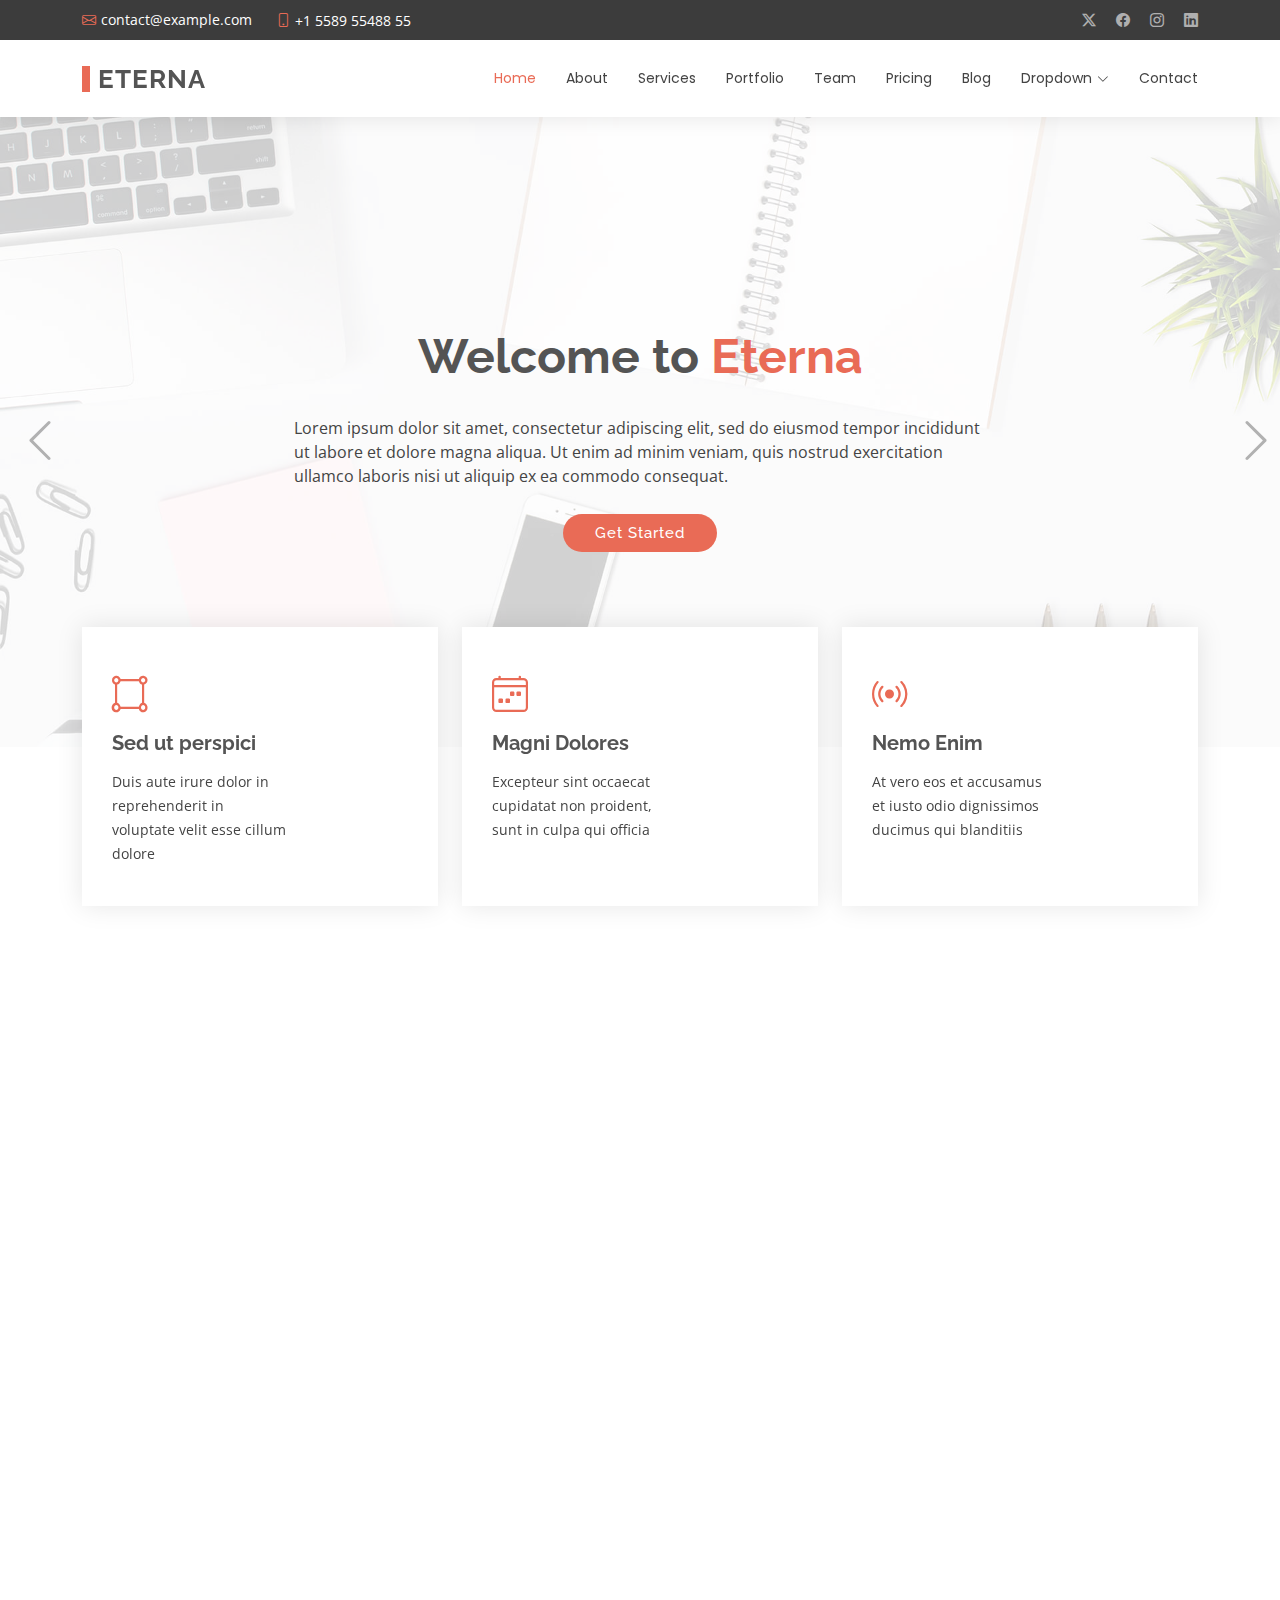
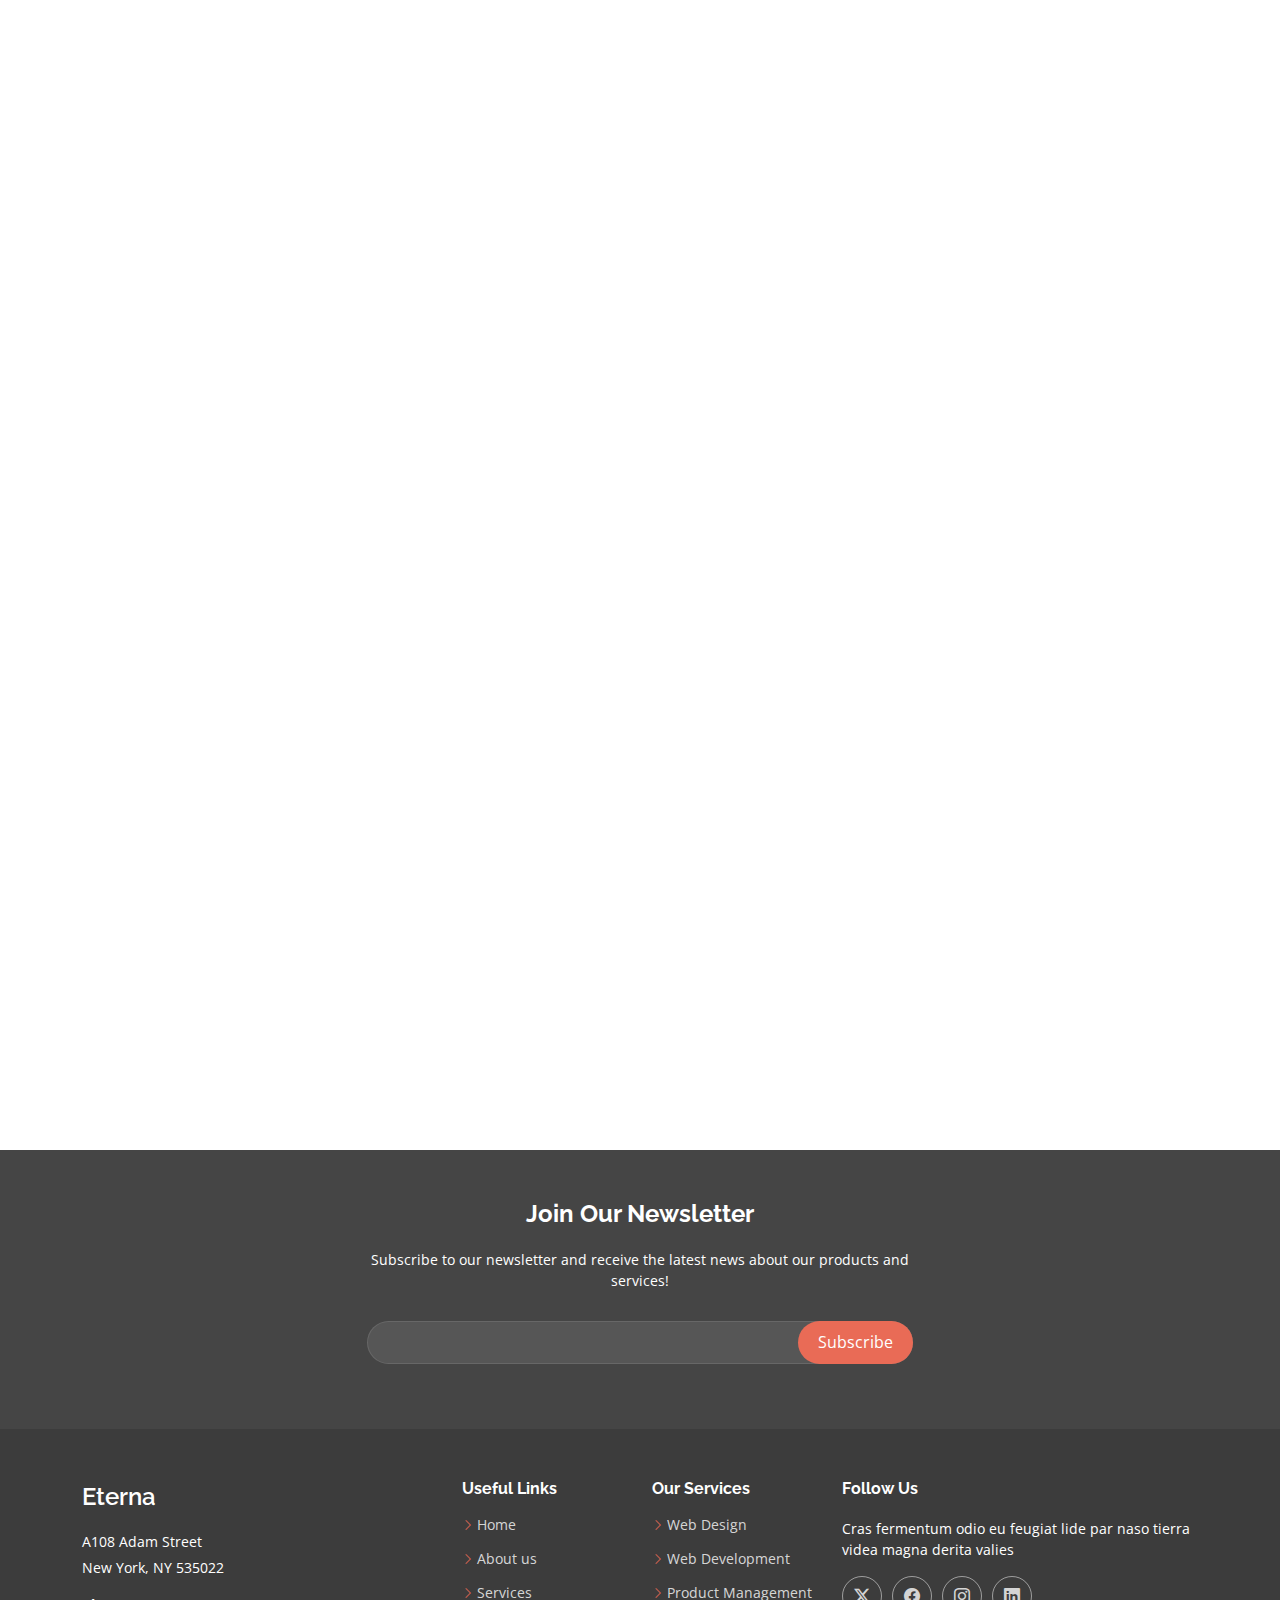
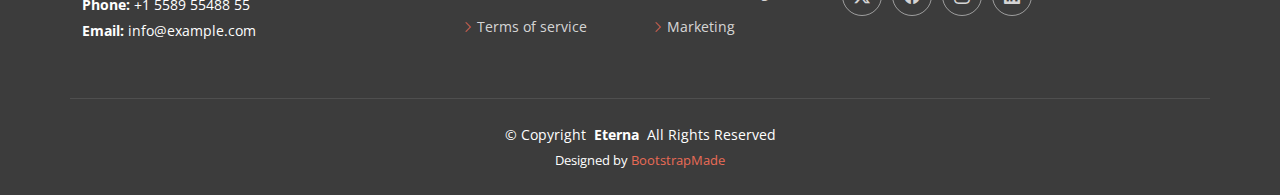
<file: index.html>
<!DOCTYPE html>
<html lang="en">

<head>
  <meta charset="utf-8">
  <meta content="width=device-width, initial-scale=1.0" name="viewport">
  <title>Index - Eterna Bootstrap Template</title>
  <meta name="description" content="">
  <meta name="keywords" content="">

  <!-- Favicons -->
  <link href="assets/img/favicon.png" rel="icon">
  <link href="assets/img/apple-touch-icon.png" rel="apple-touch-icon">

  <!-- Fonts -->
  <link href="https://fonts.googleapis.com" rel="preconnect">
  <link href="https://fonts.gstatic.com" rel="preconnect" crossorigin>
  <link href="https://fonts.googleapis.com/css2?family=Open+Sans:ital,wght@0,300;0,400;0,500;0,600;0,700;0,800;1,300;1,400;1,500;1,600;1,700;1,800&family=Poppins:ital,wght@0,100;0,200;0,300;0,400;0,500;0,600;0,700;0,800;0,900;1,100;1,200;1,300;1,400;1,500;1,600;1,700;1,800;1,900&family=Raleway:ital,wght@0,100;0,200;0,300;0,400;0,500;0,600;0,700;0,800;0,900;1,100;1,200;1,300;1,400;1,500;1,600;1,700;1,800;1,900&display=swap" rel="stylesheet">

  <!-- Vendor CSS Files -->
  <link href="assets/vendor/bootstrap/css/bootstrap.min.css" rel="stylesheet">
  <link href="assets/vendor/bootstrap-icons/bootstrap-icons.css" rel="stylesheet">
  <link href="assets/vendor/aos/aos.css" rel="stylesheet">
  <link href="assets/vendor/swiper/swiper-bundle.min.css" rel="stylesheet">
  <link href="assets/vendor/glightbox/css/glightbox.min.css" rel="stylesheet">

  <!-- Main CSS File -->
  <link href="assets/css/main.css" rel="stylesheet">

  <!-- =======================================================
  * Template Name: Eterna
  * Template URL: https://bootstrapmade.com/eterna-free-multipurpose-bootstrap-template/
  * Updated: Aug 07 2024 with Bootstrap v5.3.3
  * Author: BootstrapMade.com
  * License: https://bootstrapmade.com/license/
  ======================================================== -->
</head>

<body class="index-page">

  <header id="header" class="header sticky-top">

    <div class="topbar d-flex align-items-center dark-background">
      <div class="container d-flex justify-content-center justify-content-md-between">
        <div class="contact-info d-flex align-items-center">
          <i class="bi bi-envelope d-flex align-items-center"><a href="mailto:contact@example.com">contact@example.com</a></i>
          <i class="bi bi-phone d-flex align-items-center ms-4"><span>+1 5589 55488 55</span></i>
        </div>
        <div class="social-links d-none d-md-flex align-items-center">
          <a href="#" class="twitter"><i class="bi bi-twitter-x"></i></a>
          <a href="#" class="facebook"><i class="bi bi-facebook"></i></a>
          <a href="#" class="instagram"><i class="bi bi-instagram"></i></a>
          <a href="#" class="linkedin"><i class="bi bi-linkedin"></i></a>
        </div>
      </div>
    </div><!-- End Top Bar -->

    <div class="branding">

      <div class="container position-relative d-flex align-items-center justify-content-between">
        <a href="index.html" class="logo d-flex align-items-center">
          <!-- Uncomment the line below if you also wish to use an image logo -->
          <!-- <img src="assets/img/logo.png" alt=""> -->
          <h1 class="sitename">Eterna<br></h1>
        </a>

        <nav id="navmenu" class="navmenu">
          <ul>
            <li><a href="index.html" class="active">Home</a></li>
            <li><a href="about.html">About</a></li>
            <li><a href="services.html">Services</a></li>
            <li><a href="portfolio.html">Portfolio</a></li>
            <li><a href="team.html">Team</a></li>
            <li><a href="pricing.html">Pricing</a></li>
            <li><a href="blog.html">Blog</a></li>
            <li class="dropdown"><a href="#"><span>Dropdown</span> <i class="bi bi-chevron-down toggle-dropdown"></i></a>
              <ul>
                <li><a href="#">Dropdown 1</a></li>
                <li class="dropdown"><a href="#"><span>Deep Dropdown</span> <i class="bi bi-chevron-down toggle-dropdown"></i></a>
                  <ul>
                    <li><a href="#">Deep Dropdown 1</a></li>
                    <li><a href="#">Deep Dropdown 2</a></li>
                    <li><a href="#">Deep Dropdown 3</a></li>
                    <li><a href="#">Deep Dropdown 4</a></li>
                    <li><a href="#">Deep Dropdown 5</a></li>
                  </ul>
                </li>
                <li><a href="#">Dropdown 2</a></li>
                <li><a href="#">Dropdown 3</a></li>
                <li><a href="#">Dropdown 4</a></li>
              </ul>
            </li>
            <li><a href="contact.html">Contact</a></li>
          </ul>
          <i class="mobile-nav-toggle d-xl-none bi bi-list"></i>
        </nav>

      </div>

    </div>

  </header>

  <main class="main">

    <!-- Hero Section -->
    <section id="hero" class="hero section">

      <div id="hero-carousel" class="carousel slide carousel-fade" data-bs-ride="carousel" data-bs-interval="5000">

        <div class="carousel-item active">
          <img src="assets/img/hero-carousel/hero-carousel-1.jpg" alt="">
          <div class="carousel-container">
            <h2>Welcome to <span>Eterna</span></h2>
            <p>Lorem ipsum dolor sit amet, consectetur adipiscing elit, sed do eiusmod tempor incididunt ut labore et dolore magna aliqua. Ut enim ad minim veniam, quis nostrud exercitation ullamco laboris nisi ut aliquip ex ea commodo consequat.</p>
            <a href="about.html" class="btn-get-started">Get Started</a>
          </div>
        </div><!-- End Carousel Item -->

        <div class="carousel-item">
          <img src="assets/img/hero-carousel/hero-carousel-2.jpg" alt="">
          <div class="carousel-container">
            <h2>At vero eos et accusamus</h2>
            <p>Nam libero tempore, cum soluta nobis est eligendi optio cumque nihil impedit quo minus id quod maxime placeat facere possimus, omnis voluptas assumenda est, omnis dolor repellendus. Temporibus autem quibusdam et aut officiis debitis aut.</p>
            <a href="about.html" class="btn-get-started">Get Started</a>
          </div>
        </div><!-- End Carousel Item -->

        <div class="carousel-item">
          <img src="assets/img/hero-carousel/hero-carousel-3.jpg" alt="">
          <div class="carousel-container">
            <h2>Temporibus autem quibusdam</h2>
            <p>Beatae vitae dicta sunt explicabo. Nemo enim ipsam voluptatem quia voluptas sit aspernatur aut odit aut fugit, sed quia consequuntur magni dolores eos qui ratione voluptatem sequi nesciunt omnis iste natus error sit voluptatem accusantium.</p>
            <a href="about.html" class="btn-get-started">Get Started</a>
          </div>
        </div><!-- End Carousel Item -->

        <a class="carousel-control-prev" href="#hero-carousel" role="button" data-bs-slide="prev">
          <span class="carousel-control-prev-icon bi bi-chevron-left" aria-hidden="true"></span>
        </a>

        <a class="carousel-control-next" href="#hero-carousel" role="button" data-bs-slide="next">
          <span class="carousel-control-next-icon bi bi-chevron-right" aria-hidden="true"></span>
        </a>

      </div>

      <div class="featured container">

        <div class="row gy-4">

          <div class="col-lg-4 d-flex" data-aos="fade-up" data-aos-delay="100">
            <div class="featured-item position-relative">
              <div class="icon"><i class="bi bi-bounding-box-circles icon"></i></div>
              <h4><a href="" class="stretched-link">Sed ut perspici</a></h4>
              <p>Duis aute irure dolor in reprehenderit in voluptate velit esse cillum dolore</p>
            </div>
          </div><!-- End Featured Item -->

          <div class="col-lg-4 d-flex" data-aos="fade-up" data-aos-delay="200">
            <div class="featured-item position-relative">
              <div class="icon"><i class="bi bi-calendar4-week icon"></i></div>
              <h4><a href="" class="stretched-link">Magni Dolores</a></h4>
              <p>Excepteur sint occaecat cupidatat non proident, sunt in culpa qui officia</p>
            </div>
          </div><!-- End Featured Item -->

          <div class="col-lg-4 d-flex" data-aos="fade-up" data-aos-delay="300">
            <div class="featured-item position-relative">
              <div class="icon"><i class="bi bi-broadcast icon"></i></div>
              <h4><a href="" class="stretched-link">Nemo Enim</a></h4>
              <p>At vero eos et accusamus et iusto odio dignissimos ducimus qui blanditiis</p>
            </div>
          </div><!-- End Featured Item -->

        </div>

      </div>

    </section><!-- /Hero Section -->

    <!-- About Section -->
    <section id="about" class="section about">

      <div class="container" data-aos="fade-up" data-aos-delay="100">

        <div class="row gy-4">
          <div class="col-lg-6 order-1 order-lg-2">
            <img src="assets/img/about.jpg" class="img-fluid" alt="">
          </div>
          <div class="col-lg-6 order-2 order-lg-1 content">
            <h3>Voluptatem dignissimos provident</h3>
            <p class="fst-italic">
              Lorem ipsum dolor sit amet, consectetur adipiscing elit, sed do eiusmod tempor incididunt ut labore et dolore
              magna aliqua.
            </p>
            <ul>
              <li><i class="bi bi-check2-all"></i> <span>Ullamco laboris nisi ut aliquip ex ea commodo consequat.</span></li>
              <li><i class="bi bi-check2-all"></i> <span>Duis aute irure dolor in reprehenderit in voluptate velit.</span></li>
              <li><i class="bi bi-check2-all"></i> <span>Ullamco laboris nisi ut aliquip ex ea commodo consequat. Duis aute irure dolor in reprehenderit in voluptate trideta storacalaperda mastiro dolore eu fugiat nulla pariatur.</span></li>
            </ul>
            <p>
              Ullamco laboris nisi ut aliquip ex ea commodo consequat. Duis aute irure dolor in reprehenderit in voluptate
              velit esse cillum dolore eu fugiat nulla pariatur. Excepteur sint occaecat cupidatat non proident
            </p>
          </div>
        </div>

      </div>

    </section><!-- /About Section -->

    <!-- Services Section -->
    <section id="services" class="services section">

      <div class="container">

        <div class="row gy-4">

          <div class="col-lg-4 col-md-6" data-aos="fade-up" data-aos-delay="100">
            <div class="service-item  position-relative">
              <div class="icon">
                <i class="bi bi-activity"></i>
              </div>
              <a href="#" class="stretched-link">
                <h3>Nesciunt Mete</h3>
              </a>
              <p>Provident nihil minus qui consequatur non omnis maiores. Eos accusantium minus dolores iure perferendis tempore et consequatur.</p>
            </div>
          </div><!-- End Service Item -->

          <div class="col-lg-4 col-md-6" data-aos="fade-up" data-aos-delay="200">
            <div class="service-item position-relative">
              <div class="icon">
                <i class="bi bi-broadcast"></i>
              </div>
              <a href="#" class="stretched-link">
                <h3>Eosle Commodi</h3>
              </a>
              <p>Ut autem aut autem non a. Sint sint sit facilis nam iusto sint. Libero corrupti neque eum hic non ut nesciunt dolorem.</p>
            </div>
          </div><!-- End Service Item -->

          <div class="col-lg-4 col-md-6" data-aos="fade-up" data-aos-delay="300">
            <div class="service-item position-relative">
              <div class="icon">
                <i class="bi bi-easel"></i>
              </div>
              <a href="#" class="stretched-link">
                <h3>Ledo Markt</h3>
              </a>
              <p>Ut excepturi voluptatem nisi sed. Quidem fuga consequatur. Minus ea aut. Vel qui id voluptas adipisci eos earum corrupti.</p>
            </div>
          </div><!-- End Service Item -->

          <div class="col-lg-4 col-md-6" data-aos="fade-up" data-aos-delay="400">
            <div class="service-item position-relative">
              <div class="icon">
                <i class="bi bi-bounding-box-circles"></i>
              </div>
              <a href="#" class="stretched-link">
                <h3>Asperiores Commodit</h3>
              </a>
              <p>Non et temporibus minus omnis sed dolor esse consequatur. Cupiditate sed error ea fuga sit provident adipisci neque.</p>
              <a href="#" class="stretched-link"></a>
            </div>
          </div><!-- End Service Item -->

          <div class="col-lg-4 col-md-6" data-aos="fade-up" data-aos-delay="500">
            <div class="service-item position-relative">
              <div class="icon">
                <i class="bi bi-calendar4-week"></i>
              </div>
              <a href="#" class="stretched-link">
                <h3>Velit Doloremque</h3>
              </a>
              <p>Cumque et suscipit saepe. Est maiores autem enim facilis ut aut ipsam corporis aut. Sed animi at autem alias eius labore.</p>
              <a href="#" class="stretched-link"></a>
            </div>
          </div><!-- End Service Item -->

          <div class="col-lg-4 col-md-6" data-aos="fade-up" data-aos-delay="600">
            <div class="service-item position-relative">
              <div class="icon">
                <i class="bi bi-chat-square-text"></i>
              </div>
              <a href="#" class="stretched-link">
                <h3>Dolori Architecto</h3>
              </a>
              <p>Hic molestias ea quibusdam eos. Fugiat enim doloremque aut neque non et debitis iure. Corrupti recusandae ducimus enim.</p>
              <a href="#" class="stretched-link"></a>
            </div>
          </div><!-- End Service Item -->

        </div>

      </div>

    </section><!-- /Services Section -->

    <!-- Clients Section -->
    <section id="clients" class="section clients">

      <!-- Section Title -->
      <div class="container section-title" data-aos="fade-up">
        <h2>Clients</h2>
        <p>Necessitatibus eius consequatur ex aliquid fuga eum quidem sint consectetur velit. Quisquam quos quisquam cupiditate. Et nemo qui impedit suscipit alias ea. Quia fugiat sit in iste officiis commodi quidem hic quas</p>
      </div><!-- End Section Title -->

      <div class="container" data-aos="fade-up" data-aos-delay="100">

        <div class="swiper init-swiper">
          <script type="application/json" class="swiper-config">
            {
              "loop": true,
              "speed": 600,
              "autoplay": {
                "delay": 5000
              },
              "slidesPerView": "auto",
              "pagination": {
                "el": ".swiper-pagination",
                "type": "bullets",
                "clickable": true
              },
              "breakpoints": {
                "320": {
                  "slidesPerView": 2,
                  "spaceBetween": 40
                },
                "480": {
                  "slidesPerView": 3,
                  "spaceBetween": 60
                },
                "640": {
                  "slidesPerView": 4,
                  "spaceBetween": 80
                },
                "992": {
                  "slidesPerView": 6,
                  "spaceBetween": 120
                }
              }
            }
          </script>
          <div class="swiper-wrapper align-items-center">
            <div class="swiper-slide"><img src="assets/img/clients/client-1.png" class="img-fluid" alt=""></div>
            <div class="swiper-slide"><img src="assets/img/clients/client-2.png" class="img-fluid" alt=""></div>
            <div class="swiper-slide"><img src="assets/img/clients/client-3.png" class="img-fluid" alt=""></div>
            <div class="swiper-slide"><img src="assets/img/clients/client-4.png" class="img-fluid" alt=""></div>
            <div class="swiper-slide"><img src="assets/img/clients/client-5.png" class="img-fluid" alt=""></div>
            <div class="swiper-slide"><img src="assets/img/clients/client-6.png" class="img-fluid" alt=""></div>
            <div class="swiper-slide"><img src="assets/img/clients/client-7.png" class="img-fluid" alt=""></div>
            <div class="swiper-slide"><img src="assets/img/clients/client-8.png" class="img-fluid" alt=""></div>
          </div>
          <div class="swiper-pagination"></div>
        </div>

      </div>

    </section><!-- /Clients Section -->

  </main>

  <footer id="footer" class="footer position-relative dark-background">

    <div class="footer-newsletter">
      <div class="container">
        <div class="row justify-content-center text-center">
          <div class="col-lg-6">
            <h4>Join Our Newsletter</h4>
            <p>Subscribe to our newsletter and receive the latest news about our products and services!</p>
            <form action="forms/newsletter.php" method="post" class="php-email-form">
              <div class="newsletter-form"><input type="email" name="email"><input type="submit" value="Subscribe"></div>
              <div class="loading">Loading</div>
              <div class="error-message"></div>
              <div class="sent-message">Your subscription request has been sent. Thank you!</div>
            </form>
          </div>
        </div>
      </div>
    </div>

    <div class="container footer-top">
      <div class="row gy-4">
        <div class="col-lg-4 col-md-6 footer-about">
          <a href="index.html" class="d-flex align-items-center">
            <span class="sitename">Eterna</span>
          </a>
          <div class="footer-contact pt-3">
            <p>A108 Adam Street</p>
            <p>New York, NY 535022</p>
            <p class="mt-3"><strong>Phone:</strong> <span>+1 5589 55488 55</span></p>
            <p><strong>Email:</strong> <span>info@example.com</span></p>
          </div>
        </div>

        <div class="col-lg-2 col-md-3 footer-links">
          <h4>Useful Links</h4>
          <ul>
            <li><i class="bi bi-chevron-right"></i> <a href="#">Home</a></li>
            <li><i class="bi bi-chevron-right"></i> <a href="#">About us</a></li>
            <li><i class="bi bi-chevron-right"></i> <a href="#">Services</a></li>
            <li><i class="bi bi-chevron-right"></i> <a href="#">Terms of service</a></li>
          </ul>
        </div>

        <div class="col-lg-2 col-md-3 footer-links">
          <h4>Our Services</h4>
          <ul>
            <li><i class="bi bi-chevron-right"></i> <a href="#">Web Design</a></li>
            <li><i class="bi bi-chevron-right"></i> <a href="#">Web Development</a></li>
            <li><i class="bi bi-chevron-right"></i> <a href="#">Product Management</a></li>
            <li><i class="bi bi-chevron-right"></i> <a href="#">Marketing</a></li>
          </ul>
        </div>

        <div class="col-lg-4 col-md-12">
          <h4>Follow Us</h4>
          <p>Cras fermentum odio eu feugiat lide par naso tierra videa magna derita valies</p>
          <div class="social-links d-flex">
            <a href=""><i class="bi bi-twitter-x"></i></a>
            <a href=""><i class="bi bi-facebook"></i></a>
            <a href=""><i class="bi bi-instagram"></i></a>
            <a href=""><i class="bi bi-linkedin"></i></a>
          </div>
        </div>

      </div>
    </div>

    <div class="container copyright text-center mt-4">
      <p>© <span>Copyright</span> <strong class="px-1 sitename">Eterna</strong> <span>All Rights Reserved</span></p>
      <div class="credits">
        <!-- All the links in the footer should remain intact. -->
        <!-- You can delete the links only if you've purchased the pro version. -->
        <!-- Licensing information: https://bootstrapmade.com/license/ -->
        <!-- Purchase the pro version with working PHP/AJAX contact form: [buy-url] -->
        Designed by <a href="https://bootstrapmade.com/">BootstrapMade</a>
      </div>
    </div>

  </footer>

  <!-- Scroll Top -->
  <a href="#" id="scroll-top" class="scroll-top d-flex align-items-center justify-content-center"><i class="bi bi-arrow-up-short"></i></a>

  <!-- Preloader -->
  <div id="preloader"></div>

  <!-- Vendor JS Files -->
  <script src="assets/vendor/bootstrap/js/bootstrap.bundle.min.js"></script>
  <script src="assets/vendor/php-email-form/validate.js"></script>
  <script src="assets/vendor/aos/aos.js"></script>
  <script src="assets/vendor/swiper/swiper-bundle.min.js"></script>
  <script src="assets/vendor/purecounter/purecounter_vanilla.js"></script>
  <script src="assets/vendor/waypoints/noframework.waypoints.js"></script>
  <script src="assets/vendor/glightbox/js/glightbox.min.js"></script>
  <script src="assets/vendor/imagesloaded/imagesloaded.pkgd.min.js"></script>
  <script src="assets/vendor/isotope-layout/isotope.pkgd.min.js"></script>

  <!-- Main JS File -->
  <script src="assets/js/main.js"></script>

</body>

</html>
</file>
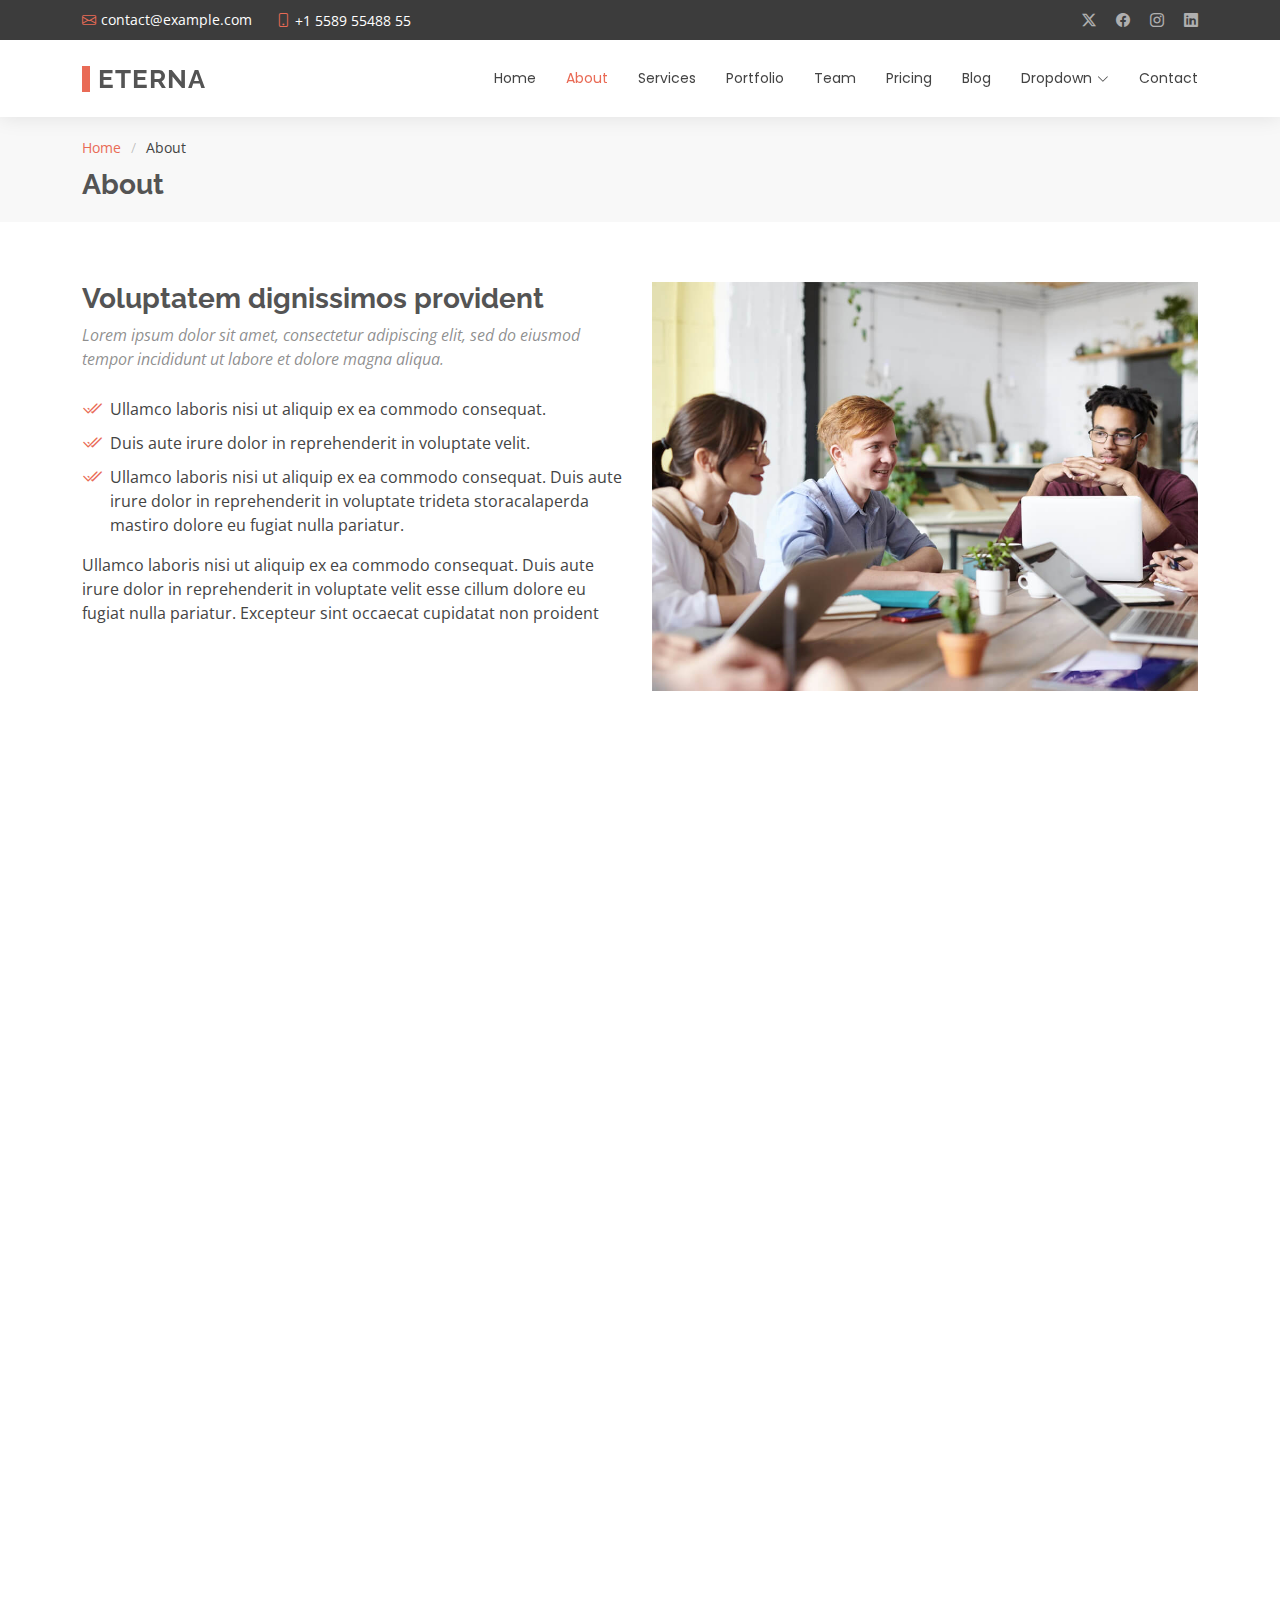
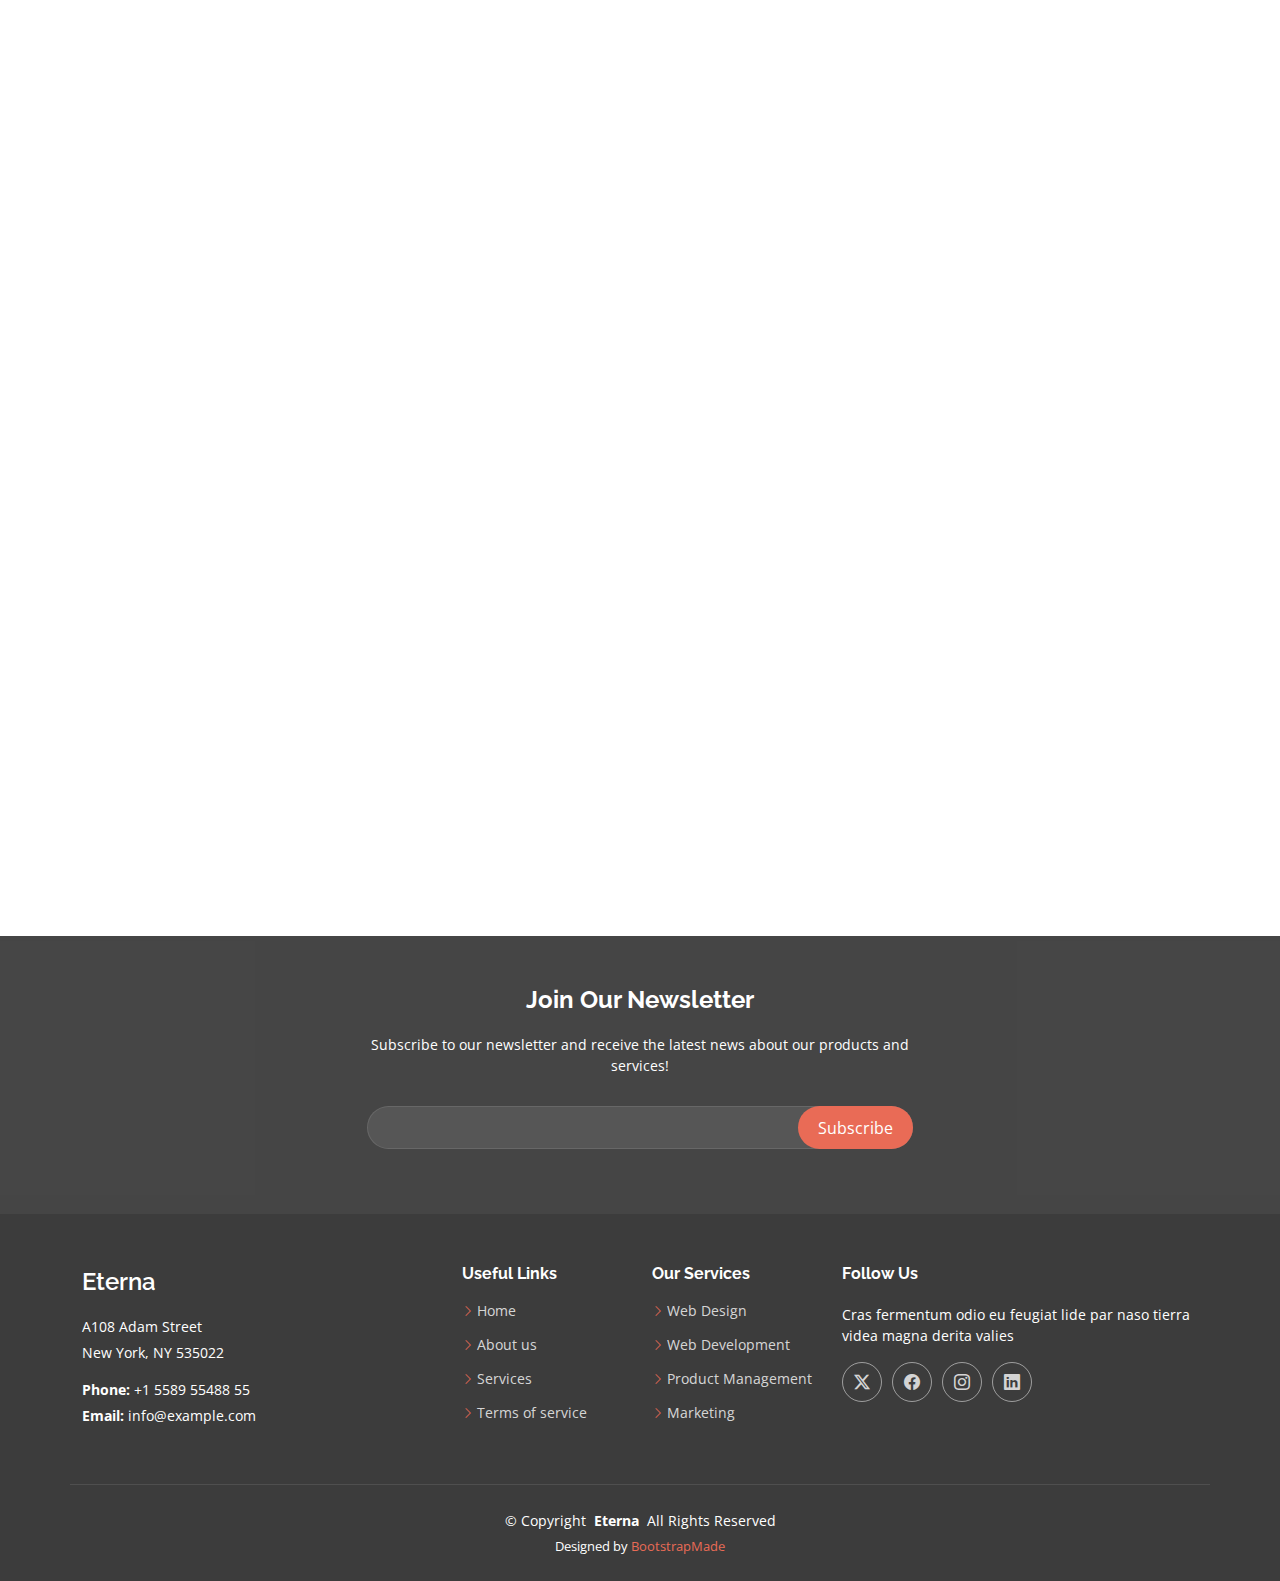
<file: about.html>
<!DOCTYPE html>
<html lang="en">

<head>
  <meta charset="utf-8">
  <meta content="width=device-width, initial-scale=1.0" name="viewport">
  <title>About - Eterna Bootstrap Template</title>
  <meta name="description" content="">
  <meta name="keywords" content="">

  <!-- Favicons -->
  <link href="assets/img/favicon.png" rel="icon">
  <link href="assets/img/apple-touch-icon.png" rel="apple-touch-icon">

  <!-- Fonts -->
  <link href="https://fonts.googleapis.com" rel="preconnect">
  <link href="https://fonts.gstatic.com" rel="preconnect" crossorigin>
  <link href="https://fonts.googleapis.com/css2?family=Open+Sans:ital,wght@0,300;0,400;0,500;0,600;0,700;0,800;1,300;1,400;1,500;1,600;1,700;1,800&family=Poppins:ital,wght@0,100;0,200;0,300;0,400;0,500;0,600;0,700;0,800;0,900;1,100;1,200;1,300;1,400;1,500;1,600;1,700;1,800;1,900&family=Raleway:ital,wght@0,100;0,200;0,300;0,400;0,500;0,600;0,700;0,800;0,900;1,100;1,200;1,300;1,400;1,500;1,600;1,700;1,800;1,900&display=swap" rel="stylesheet">

  <!-- Vendor CSS Files -->
  <link href="assets/vendor/bootstrap/css/bootstrap.min.css" rel="stylesheet">
  <link href="assets/vendor/bootstrap-icons/bootstrap-icons.css" rel="stylesheet">
  <link href="assets/vendor/aos/aos.css" rel="stylesheet">
  <link href="assets/vendor/swiper/swiper-bundle.min.css" rel="stylesheet">
  <link href="assets/vendor/glightbox/css/glightbox.min.css" rel="stylesheet">

  <!-- Main CSS File -->
  <link href="assets/css/main.css" rel="stylesheet">

  <!-- =======================================================
  * Template Name: Eterna
  * Template URL: https://bootstrapmade.com/eterna-free-multipurpose-bootstrap-template/
  * Updated: Aug 07 2024 with Bootstrap v5.3.3
  * Author: BootstrapMade.com
  * License: https://bootstrapmade.com/license/
  ======================================================== -->
</head>

<body class="about-page">

  <header id="header" class="header sticky-top">

    <div class="topbar d-flex align-items-center dark-background">
      <div class="container d-flex justify-content-center justify-content-md-between">
        <div class="contact-info d-flex align-items-center">
          <i class="bi bi-envelope d-flex align-items-center"><a href="mailto:contact@example.com">contact@example.com</a></i>
          <i class="bi bi-phone d-flex align-items-center ms-4"><span>+1 5589 55488 55</span></i>
        </div>
        <div class="social-links d-none d-md-flex align-items-center">
          <a href="#" class="twitter"><i class="bi bi-twitter-x"></i></a>
          <a href="#" class="facebook"><i class="bi bi-facebook"></i></a>
          <a href="#" class="instagram"><i class="bi bi-instagram"></i></a>
          <a href="#" class="linkedin"><i class="bi bi-linkedin"></i></a>
        </div>
      </div>
    </div><!-- End Top Bar -->

    <div class="branding">

      <div class="container position-relative d-flex align-items-center justify-content-between">
        <a href="index.html" class="logo d-flex align-items-center">
          <!-- Uncomment the line below if you also wish to use an image logo -->
          <!-- <img src="assets/img/logo.png" alt=""> -->
          <h1 class="sitename">Eterna<br></h1>
        </a>

        <nav id="navmenu" class="navmenu">
          <ul>
            <li><a href="index.html">Home</a></li>
            <li><a href="about.html" class="active">About</a></li>
            <li><a href="services.html">Services</a></li>
            <li><a href="portfolio.html">Portfolio</a></li>
            <li><a href="team.html">Team</a></li>
            <li><a href="pricing.html">Pricing</a></li>
            <li><a href="blog.html">Blog</a></li>
            <li class="dropdown"><a href="#"><span>Dropdown</span> <i class="bi bi-chevron-down toggle-dropdown"></i></a>
              <ul>
                <li><a href="#">Dropdown 1</a></li>
                <li class="dropdown"><a href="#"><span>Deep Dropdown</span> <i class="bi bi-chevron-down toggle-dropdown"></i></a>
                  <ul>
                    <li><a href="#">Deep Dropdown 1</a></li>
                    <li><a href="#">Deep Dropdown 2</a></li>
                    <li><a href="#">Deep Dropdown 3</a></li>
                    <li><a href="#">Deep Dropdown 4</a></li>
                    <li><a href="#">Deep Dropdown 5</a></li>
                  </ul>
                </li>
                <li><a href="#">Dropdown 2</a></li>
                <li><a href="#">Dropdown 3</a></li>
                <li><a href="#">Dropdown 4</a></li>
              </ul>
            </li>
            <li><a href="contact.html">Contact</a></li>
          </ul>
          <i class="mobile-nav-toggle d-xl-none bi bi-list"></i>
        </nav>

      </div>

    </div>

  </header>

  <main class="main">

    <!-- Page Title -->
    <div class="page-title" data-aos="fade">
      <div class="container">
        <nav class="breadcrumbs">
          <ol>
            <li><a href="index.html">Home</a></li>
            <li class="current">About</li>
          </ol>
        </nav>
        <h1>About</h1>
      </div>
    </div><!-- End Page Title -->

    <!-- About Section -->
    <section id="about" class="section about">

      <div class="container" data-aos="fade-up" data-aos-delay="100">

        <div class="row gy-4">
          <div class="col-lg-6 order-1 order-lg-2">
            <img src="assets/img/about.jpg" class="img-fluid" alt="">
          </div>
          <div class="col-lg-6 order-2 order-lg-1 content">
            <h3>Voluptatem dignissimos provident</h3>
            <p class="fst-italic">
              Lorem ipsum dolor sit amet, consectetur adipiscing elit, sed do eiusmod tempor incididunt ut labore et dolore
              magna aliqua.
            </p>
            <ul>
              <li><i class="bi bi-check2-all"></i> <span>Ullamco laboris nisi ut aliquip ex ea commodo consequat.</span></li>
              <li><i class="bi bi-check2-all"></i> <span>Duis aute irure dolor in reprehenderit in voluptate velit.</span></li>
              <li><i class="bi bi-check2-all"></i> <span>Ullamco laboris nisi ut aliquip ex ea commodo consequat. Duis aute irure dolor in reprehenderit in voluptate trideta storacalaperda mastiro dolore eu fugiat nulla pariatur.</span></li>
            </ul>
            <p>
              Ullamco laboris nisi ut aliquip ex ea commodo consequat. Duis aute irure dolor in reprehenderit in voluptate
              velit esse cillum dolore eu fugiat nulla pariatur. Excepteur sint occaecat cupidatat non proident
            </p>
          </div>
        </div>

      </div>

    </section><!-- /About Section -->

    <!-- Stats Section -->
    <section id="stats" class="stats section">

      <div class="container" data-aos="fade-up" data-aos-delay="100">

        <div class="row gy-4">

          <div class="col-lg-3 col-md-6">
            <div class="stats-item">
              <i class="bi bi-emoji-smile"></i>
              <span data-purecounter-start="0" data-purecounter-end="232" data-purecounter-duration="1" class="purecounter"></span>
              <p><strong>Happy Clients</strong> <span>consequuntur quae</span></p>
            </div>
          </div><!-- End Stats Item -->

          <div class="col-lg-3 col-md-6">
            <div class="stats-item">
              <i class="bi bi-journal-richtext"></i>
              <span data-purecounter-start="0" data-purecounter-end="521" data-purecounter-duration="1" class="purecounter"></span>
              <p><strong>Projects</strong> <span>adipisci atque cum quia aut</span></p>
            </div>
          </div><!-- End Stats Item -->

          <div class="col-lg-3 col-md-6">
            <div class="stats-item">
              <i class="bi bi-headset"></i>
              <span data-purecounter-start="0" data-purecounter-end="1453" data-purecounter-duration="1" class="purecounter"></span>
              <p><strong>Hours Of Support</strong> <span>aut commodi quaerat</span></p>
            </div>
          </div><!-- End Stats Item -->

          <div class="col-lg-3 col-md-6">
            <div class="stats-item">
              <i class="bi bi-people"></i>
              <span data-purecounter-start="0" data-purecounter-end="32" data-purecounter-duration="1" class="purecounter"></span>
              <p><strong>Hard Workers</strong> <span>rerum asperiores dolor</span></p>
            </div>
          </div><!-- End Stats Item -->

        </div>

      </div>

    </section><!-- /Stats Section -->

    <!-- Clients Section -->
    <section id="clients" class="section clients">

      <!-- Section Title -->
      <div class="container section-title" data-aos="fade-up">
        <h2>Clients</h2>
        <p>Necessitatibus eius consequatur ex aliquid fuga eum quidem sint consectetur velit. Quisquam quos quisquam cupiditate. Et nemo qui impedit suscipit alias ea. Quia fugiat sit in iste officiis commodi quidem hic quas</p>
      </div><!-- End Section Title -->

      <div class="container" data-aos="fade-up" data-aos-delay="100">

        <div class="swiper init-swiper">
          <script type="application/json" class="swiper-config">
            {
              "loop": true,
              "speed": 600,
              "autoplay": {
                "delay": 5000
              },
              "slidesPerView": "auto",
              "pagination": {
                "el": ".swiper-pagination",
                "type": "bullets",
                "clickable": true
              },
              "breakpoints": {
                "320": {
                  "slidesPerView": 2,
                  "spaceBetween": 40
                },
                "480": {
                  "slidesPerView": 3,
                  "spaceBetween": 60
                },
                "640": {
                  "slidesPerView": 4,
                  "spaceBetween": 80
                },
                "992": {
                  "slidesPerView": 6,
                  "spaceBetween": 120
                }
              }
            }
          </script>
          <div class="swiper-wrapper align-items-center">
            <div class="swiper-slide"><img src="assets/img/clients/client-1.png" class="img-fluid" alt=""></div>
            <div class="swiper-slide"><img src="assets/img/clients/client-2.png" class="img-fluid" alt=""></div>
            <div class="swiper-slide"><img src="assets/img/clients/client-3.png" class="img-fluid" alt=""></div>
            <div class="swiper-slide"><img src="assets/img/clients/client-4.png" class="img-fluid" alt=""></div>
            <div class="swiper-slide"><img src="assets/img/clients/client-5.png" class="img-fluid" alt=""></div>
            <div class="swiper-slide"><img src="assets/img/clients/client-6.png" class="img-fluid" alt=""></div>
            <div class="swiper-slide"><img src="assets/img/clients/client-7.png" class="img-fluid" alt=""></div>
            <div class="swiper-slide"><img src="assets/img/clients/client-8.png" class="img-fluid" alt=""></div>
          </div>
          <div class="swiper-pagination"></div>
        </div>

      </div>

    </section><!-- /Clients Section -->

    <!-- Testimonials Section -->
    <section id="testimonials" class="testimonials section">

      <!-- Section Title -->
      <div class="container section-title" data-aos="fade-up">
        <h2>Testimonials</h2>
        <p>Necessitatibus eius consequatur ex aliquid fuga eum quidem sint consectetur velit</p>
      </div><!-- End Section Title -->

      <div class="container">

        <div class="row gy-4">

          <div class="col-lg-6" data-aos="fade-up" data-aos-delay="100">
            <div class="testimonial-item">
              <img src="assets/img/testimonials/testimonials-1.jpg" class="testimonial-img" alt="">
              <h3>Saul Goodman</h3>
              <h4>Ceo &amp; Founder</h4>
              <div class="stars">
                <i class="bi bi-star-fill"></i><i class="bi bi-star-fill"></i><i class="bi bi-star-fill"></i><i class="bi bi-star-fill"></i><i class="bi bi-star-fill"></i>
              </div>
              <p>
                <i class="bi bi-quote quote-icon-left"></i>
                <span>Proin iaculis purus consequat sem cure digni ssim donec porttitora entum suscipit rhoncus. Accusantium quam, ultricies eget id, aliquam eget nibh et. Maecen aliquam, risus at semper.</span>
                <i class="bi bi-quote quote-icon-right"></i>
              </p>
            </div>
          </div><!-- End testimonial item -->

          <div class="col-lg-6" data-aos="fade-up" data-aos-delay="200">
            <div class="testimonial-item">
              <img src="assets/img/testimonials/testimonials-2.jpg" class="testimonial-img" alt="">
              <h3>Sara Wilsson</h3>
              <h4>Designer</h4>
              <div class="stars">
                <i class="bi bi-star-fill"></i><i class="bi bi-star-fill"></i><i class="bi bi-star-fill"></i><i class="bi bi-star-fill"></i><i class="bi bi-star-fill"></i>
              </div>
              <p>
                <i class="bi bi-quote quote-icon-left"></i>
                <span>Export tempor illum tamen malis malis eram quae irure esse labore quem cillum quid cillum eram malis quorum velit fore eram velit sunt aliqua noster fugiat irure amet legam anim culpa.</span>
                <i class="bi bi-quote quote-icon-right"></i>
              </p>
            </div>
          </div><!-- End testimonial item -->

          <div class="col-lg-6" data-aos="fade-up" data-aos-delay="300">
            <div class="testimonial-item">
              <img src="assets/img/testimonials/testimonials-3.jpg" class="testimonial-img" alt="">
              <h3>Jena Karlis</h3>
              <h4>Store Owner</h4>
              <div class="stars">
                <i class="bi bi-star-fill"></i><i class="bi bi-star-fill"></i><i class="bi bi-star-fill"></i><i class="bi bi-star-fill"></i><i class="bi bi-star-fill"></i>
              </div>
              <p>
                <i class="bi bi-quote quote-icon-left"></i>
                <span>Enim nisi quem export duis labore cillum quae magna enim sint quorum nulla quem veniam duis minim tempor labore quem eram duis noster aute amet eram fore quis sint minim.</span>
                <i class="bi bi-quote quote-icon-right"></i>
              </p>
            </div>
          </div><!-- End testimonial item -->

          <div class="col-lg-6" data-aos="fade-up" data-aos-delay="400">
            <div class="testimonial-item">
              <img src="assets/img/testimonials/testimonials-4.jpg" class="testimonial-img" alt="">
              <h3>Matt Brandon</h3>
              <h4>Freelancer</h4>
              <div class="stars">
                <i class="bi bi-star-fill"></i><i class="bi bi-star-fill"></i><i class="bi bi-star-fill"></i><i class="bi bi-star-fill"></i><i class="bi bi-star-fill"></i>
              </div>
              <p>
                <i class="bi bi-quote quote-icon-left"></i>
                <span>Fugiat enim eram quae cillum dolore dolor amet nulla culpa multos export minim fugiat minim velit minim dolor enim duis veniam ipsum anim magna sunt elit fore quem dolore labore illum veniam.</span>
                <i class="bi bi-quote quote-icon-right"></i>
              </p>
            </div>
          </div><!-- End testimonial item -->

          <div class="col-lg-6" data-aos="fade-up" data-aos-delay="500">
            <div class="testimonial-item">
              <img src="assets/img/testimonials/testimonials-5.jpg" class="testimonial-img" alt="">
              <h3>John Larson</h3>
              <h4>Entrepreneur</h4>
              <div class="stars">
                <i class="bi bi-star-fill"></i><i class="bi bi-star-fill"></i><i class="bi bi-star-fill"></i><i class="bi bi-star-fill"></i><i class="bi bi-star-fill"></i>
              </div>
              <p>
                <i class="bi bi-quote quote-icon-left"></i>
                <span>Quis quorum aliqua sint quem legam fore sunt eram irure aliqua veniam tempor noster veniam enim culpa labore duis sunt culpa nulla illum cillum fugiat legam esse veniam culpa fore nisi cillum quid.</span>
                <i class="bi bi-quote quote-icon-right"></i>
              </p>
            </div>
          </div><!-- End testimonial item -->

          <div class="col-lg-6" data-aos="fade-up" data-aos-delay="600">
            <div class="testimonial-item">
              <img src="assets/img/testimonials/testimonials-6.jpg" class="testimonial-img" alt="">
              <h3>Emily Harison</h3>
              <h4>Store Owner</h4>
              <div class="stars">
                <i class="bi bi-star-fill"></i><i class="bi bi-star-fill"></i><i class="bi bi-star-fill"></i><i class="bi bi-star-fill"></i><i class="bi bi-star-fill"></i>
              </div>
              <p>
                <i class="bi bi-quote quote-icon-left"></i>
                <span>Eius ipsam praesentium dolor quaerat inventore rerum odio. Quos laudantium adipisci eius. Accusamus qui iste cupiditate sed temporibus est aspernatur. Sequi officiis ea et quia quidem.</span>
                <i class="bi bi-quote quote-icon-right"></i>
              </p>
            </div>
          </div><!-- End testimonial item -->

        </div>

      </div>

    </section><!-- /Testimonials Section -->

  </main>

  <footer id="footer" class="footer position-relative dark-background">

    <div class="footer-newsletter">
      <div class="container">
        <div class="row justify-content-center text-center">
          <div class="col-lg-6">
            <h4>Join Our Newsletter</h4>
            <p>Subscribe to our newsletter and receive the latest news about our products and services!</p>
            <form action="forms/newsletter.php" method="post" class="php-email-form">
              <div class="newsletter-form"><input type="email" name="email"><input type="submit" value="Subscribe"></div>
              <div class="loading">Loading</div>
              <div class="error-message"></div>
              <div class="sent-message">Your subscription request has been sent. Thank you!</div>
            </form>
          </div>
        </div>
      </div>
    </div>

    <div class="container footer-top">
      <div class="row gy-4">
        <div class="col-lg-4 col-md-6 footer-about">
          <a href="index.html" class="d-flex align-items-center">
            <span class="sitename">Eterna</span>
          </a>
          <div class="footer-contact pt-3">
            <p>A108 Adam Street</p>
            <p>New York, NY 535022</p>
            <p class="mt-3"><strong>Phone:</strong> <span>+1 5589 55488 55</span></p>
            <p><strong>Email:</strong> <span>info@example.com</span></p>
          </div>
        </div>

        <div class="col-lg-2 col-md-3 footer-links">
          <h4>Useful Links</h4>
          <ul>
            <li><i class="bi bi-chevron-right"></i> <a href="#">Home</a></li>
            <li><i class="bi bi-chevron-right"></i> <a href="#">About us</a></li>
            <li><i class="bi bi-chevron-right"></i> <a href="#">Services</a></li>
            <li><i class="bi bi-chevron-right"></i> <a href="#">Terms of service</a></li>
          </ul>
        </div>

        <div class="col-lg-2 col-md-3 footer-links">
          <h4>Our Services</h4>
          <ul>
            <li><i class="bi bi-chevron-right"></i> <a href="#">Web Design</a></li>
            <li><i class="bi bi-chevron-right"></i> <a href="#">Web Development</a></li>
            <li><i class="bi bi-chevron-right"></i> <a href="#">Product Management</a></li>
            <li><i class="bi bi-chevron-right"></i> <a href="#">Marketing</a></li>
          </ul>
        </div>

        <div class="col-lg-4 col-md-12">
          <h4>Follow Us</h4>
          <p>Cras fermentum odio eu feugiat lide par naso tierra videa magna derita valies</p>
          <div class="social-links d-flex">
            <a href=""><i class="bi bi-twitter-x"></i></a>
            <a href=""><i class="bi bi-facebook"></i></a>
            <a href=""><i class="bi bi-instagram"></i></a>
            <a href=""><i class="bi bi-linkedin"></i></a>
          </div>
        </div>

      </div>
    </div>

    <div class="container copyright text-center mt-4">
      <p>© <span>Copyright</span> <strong class="px-1 sitename">Eterna</strong> <span>All Rights Reserved</span></p>
      <div class="credits">
        <!-- All the links in the footer should remain intact. -->
        <!-- You can delete the links only if you've purchased the pro version. -->
        <!-- Licensing information: https://bootstrapmade.com/license/ -->
        <!-- Purchase the pro version with working PHP/AJAX contact form: [buy-url] -->
        Designed by <a href="https://bootstrapmade.com/">BootstrapMade</a>
      </div>
    </div>

  </footer>

  <!-- Scroll Top -->
  <a href="#" id="scroll-top" class="scroll-top d-flex align-items-center justify-content-center"><i class="bi bi-arrow-up-short"></i></a>

  <!-- Preloader -->
  <div id="preloader"></div>

  <!-- Vendor JS Files -->
  <script src="assets/vendor/bootstrap/js/bootstrap.bundle.min.js"></script>
  <script src="assets/vendor/php-email-form/validate.js"></script>
  <script src="assets/vendor/aos/aos.js"></script>
  <script src="assets/vendor/swiper/swiper-bundle.min.js"></script>
  <script src="assets/vendor/purecounter/purecounter_vanilla.js"></script>
  <script src="assets/vendor/waypoints/noframework.waypoints.js"></script>
  <script src="assets/vendor/glightbox/js/glightbox.min.js"></script>
  <script src="assets/vendor/imagesloaded/imagesloaded.pkgd.min.js"></script>
  <script src="assets/vendor/isotope-layout/isotope.pkgd.min.js"></script>

  <!-- Main JS File -->
  <script src="assets/js/main.js"></script>

</body>

</html>
</file>
<file: assets/css/main.css>
/**
* Template Name: Eterna
* Template URL: https://bootstrapmade.com/eterna-free-multipurpose-bootstrap-template/
* Updated: Aug 07 2024 with Bootstrap v5.3.3
* Author: BootstrapMade.com
* License: https://bootstrapmade.com/license/
*/

/*--------------------------------------------------------------
# Font & Color Variables
# Help: https://bootstrapmade.com/color-system/
--------------------------------------------------------------*/
/* Fonts */
:root {
  --default-font: "Open Sans",  system-ui, -apple-system, "Segoe UI", Roboto, "Helvetica Neue", Arial, "Noto Sans", "Liberation Sans", sans-serif, "Apple Color Emoji", "Segoe UI Emoji", "Segoe UI Symbol", "Noto Color Emoji";
  --heading-font: "Raleway",  sans-serif;
  --nav-font: "Poppins",  sans-serif;
}

/* Global Colors - The following color variables are used throughout the website. Updating them here will change the color scheme of the entire website */
:root { 
  --background-color: #ffffff; /* Background color for the entire website, including individual sections */
  --default-color: #444444; /* Default color used for the majority of the text content across the entire website */
  --heading-color: #545454; /* Color for headings, subheadings and title throughout the website */
  --accent-color: #e96b56; /* Accent color that represents your brand on the website. It's used for buttons, links, and other elements that need to stand out */
  --surface-color: #ffffff; /* The surface color is used as a background of boxed elements within sections, such as cards, icon boxes, or other elements that require a visual separation from the global background. */
  --contrast-color: #ffffff; /* Contrast color for text, ensuring readability against backgrounds of accent, heading, or default colors. */
}

/* Nav Menu Colors - The following color variables are used specifically for the navigation menu. They are separate from the global colors to allow for more customization options */
:root {
  --nav-color: #444444;  /* The default color of the main navmenu links */
  --nav-hover-color: #e96b56; /* Applied to main navmenu links when they are hovered over or active */
  --nav-mobile-background-color: #ffffff; /* Used as the background color for mobile navigation menu */
  --nav-dropdown-background-color: #ffffff; /* Used as the background color for dropdown items that appear when hovering over primary navigation items */
  --nav-dropdown-color: #444444; /* Used for navigation links of the dropdown items in the navigation menu. */
  --nav-dropdown-hover-color: #e96b56; /* Similar to --nav-hover-color, this color is applied to dropdown navigation links when they are hovered over. */
}

/* Color Presets - These classes override global colors when applied to any section or element, providing reuse of the sam color scheme. */

.light-background {
  --background-color: #f9f9f9;
  --surface-color: #ffffff;
}

.dark-background {
  --background-color: #3c3c3c;
  --default-color: #ffffff;
  --heading-color: #ffffff;
  --surface-color: #565656;
  --contrast-color: #ffffff;
}

/* Smooth scroll */
:root {
  scroll-behavior: smooth;
}

/*--------------------------------------------------------------
# General Styling & Shared Classes
--------------------------------------------------------------*/
body {
  color: var(--default-color);
  background-color: var(--background-color);
  font-family: var(--default-font);
}

a {
  color: var(--accent-color);
  text-decoration: none;
  transition: 0.3s;
}

a:hover {
  color: color-mix(in srgb, var(--accent-color), transparent 25%);
  text-decoration: none;
}

h1,
h2,
h3,
h4,
h5,
h6 {
  color: var(--heading-color);
  font-family: var(--heading-font);
}

/* PHP Email Form Messages
------------------------------*/
.php-email-form .error-message {
  display: none;
  background: #df1529;
  color: #ffffff;
  text-align: left;
  padding: 15px;
  margin-bottom: 24px;
  font-weight: 600;
}

.php-email-form .sent-message {
  display: none;
  color: #ffffff;
  background: #059652;
  text-align: center;
  padding: 15px;
  margin-bottom: 24px;
  font-weight: 600;
}

.php-email-form .loading {
  display: none;
  background: var(--surface-color);
  text-align: center;
  padding: 15px;
  margin-bottom: 24px;
}

.php-email-form .loading:before {
  content: "";
  display: inline-block;
  border-radius: 50%;
  width: 24px;
  height: 24px;
  margin: 0 10px -6px 0;
  border: 3px solid var(--accent-color);
  border-top-color: var(--surface-color);
  animation: php-email-form-loading 1s linear infinite;
}

@keyframes php-email-form-loading {
  0% {
    transform: rotate(0deg);
  }

  100% {
    transform: rotate(360deg);
  }
}

/*--------------------------------------------------------------
# Global Header
--------------------------------------------------------------*/
.header {
  background-color: var(--background-color);
  color: var(--default-color);
  transition: all 0.5s;
  z-index: 997;
  box-shadow: 0px 0px 20px 0px rgba(0, 0, 0, 0.1);
}

.header .topbar {
  background-color: var(--background-color);
  height: 40px;
  padding: 0;
  font-size: 14px;
  transition: all 0.5s;
}

.header .topbar .contact-info i {
  font-style: normal;
  color: var(--accent-color);
}

.header .topbar .contact-info i a,
.header .topbar .contact-info i span {
  padding-left: 5px;
  color: var(--default-color);
}

@media (max-width: 575px) {

  .header .topbar .contact-info i a,
  .header .topbar .contact-info i span {
    font-size: 13px;
  }
}

.header .topbar .contact-info i a {
  line-height: 0;
  transition: 0.3s;
  color: var(--default-color);
}

.header .topbar .contact-info i a:hover {
  color: var(--accent-color);
  text-decoration: underline;
}

.header .topbar .social-links a {
  color: color-mix(in srgb, var(--default-color), transparent 40%);
  line-height: 0;
  transition: 0.3s;
  margin-left: 20px;
}

.header .topbar .social-links a:hover {
  color: var(--accent-color);
}

.header .branding {
  padding: 10px 0;
}

.header .logo {
  line-height: 1;
}

.header .logo img {
  max-height: 36px;
  margin-right: 8px;
}

.header .logo h1 {
  font-size: 26px;
  padding: 0 0 0 8px;
  margin: 11px 0;
  line-height: 1;
  font-weight: 700;
  letter-spacing: 1px;
  text-transform: uppercase;
  border-left: 8px solid var(--accent-color);
}

/*--------------------------------------------------------------
# Navigation Menu
--------------------------------------------------------------*/
/* Navmenu - Desktop */
@media (min-width: 1200px) {
  .navmenu {
    padding: 0;
  }

  .navmenu ul {
    margin: 0;
    padding: 0;
    display: flex;
    list-style: none;
    align-items: center;
  }

  .navmenu li {
    position: relative;
  }

  .navmenu a,
  .navmenu a:focus {
    color: var(--nav-color);
    padding: 18px 15px;
    font-size: 14px;
    font-family: var(--nav-font);
    font-weight: 400;
    display: flex;
    align-items: center;
    justify-content: space-between;
    white-space: nowrap;
    transition: 0.3s;
  }

  .navmenu a i,
  .navmenu a:focus i {
    font-size: 12px;
    line-height: 0;
    margin-left: 5px;
    transition: 0.3s;
  }

  .navmenu li:last-child a {
    padding-right: 0;
  }

  .navmenu li:hover>a,
  .navmenu .active,
  .navmenu .active:focus {
    color: var(--nav-hover-color);
  }

  .navmenu .dropdown ul {
    margin: 0;
    padding: 10px 0;
    background: var(--nav-dropdown-background-color);
    display: block;
    position: absolute;
    visibility: hidden;
    left: 14px;
    top: 130%;
    opacity: 0;
    transition: 0.3s;
    border-radius: 4px;
    z-index: 99;
    box-shadow: 0px 0px 30px rgba(0, 0, 0, 0.1);
  }

  .navmenu .dropdown ul li {
    min-width: 200px;
  }

  .navmenu .dropdown ul a {
    padding: 10px 20px;
    font-size: 15px;
    text-transform: none;
    color: var(--nav-dropdown-color);
  }

  .navmenu .dropdown ul a i {
    font-size: 12px;
  }

  .navmenu .dropdown ul a:hover,
  .navmenu .dropdown ul .active:hover,
  .navmenu .dropdown ul li:hover>a {
    color: var(--nav-dropdown-hover-color);
  }

  .navmenu .dropdown:hover>ul {
    opacity: 1;
    top: 100%;
    visibility: visible;
  }

  .navmenu .dropdown .dropdown ul {
    top: 0;
    left: -90%;
    visibility: hidden;
  }

  .navmenu .dropdown .dropdown:hover>ul {
    opacity: 1;
    top: 0;
    left: -100%;
    visibility: visible;
  }
}

/* Navmenu - Mobile */
@media (max-width: 1199px) {
  .mobile-nav-toggle {
    color: var(--nav-color);
    font-size: 28px;
    line-height: 0;
    margin-right: 10px;
    cursor: pointer;
    transition: color 0.3s;
  }

  .navmenu {
    padding: 0;
    z-index: 9997;
  }

  .navmenu ul {
    display: none;
    list-style: none;
    position: absolute;
    inset: 60px 20px 20px 20px;
    padding: 10px 0;
    margin: 0;
    border-radius: 6px;
    background-color: var(--nav-mobile-background-color);
    border: 1px solid color-mix(in srgb, var(--default-color), transparent 90%);
    box-shadow: none;
    overflow-y: auto;
    transition: 0.3s;
    z-index: 9998;
  }

  .navmenu a,
  .navmenu a:focus {
    color: var(--nav-dropdown-color);
    padding: 10px 20px;
    font-family: var(--nav-font);
    font-size: 17px;
    font-weight: 500;
    display: flex;
    align-items: center;
    justify-content: space-between;
    white-space: nowrap;
    transition: 0.3s;
  }

  .navmenu a i,
  .navmenu a:focus i {
    font-size: 12px;
    line-height: 0;
    margin-left: 5px;
    width: 30px;
    height: 30px;
    display: flex;
    align-items: center;
    justify-content: center;
    border-radius: 50%;
    transition: 0.3s;
    background-color: color-mix(in srgb, var(--accent-color), transparent 90%);
  }

  .navmenu a i:hover,
  .navmenu a:focus i:hover {
    background-color: var(--accent-color);
    color: var(--contrast-color);
  }

  .navmenu a:hover,
  .navmenu .active,
  .navmenu .active:focus {
    color: var(--nav-dropdown-hover-color);
  }

  .navmenu .active i,
  .navmenu .active:focus i {
    background-color: var(--accent-color);
    color: var(--contrast-color);
    transform: rotate(180deg);
  }

  .navmenu .dropdown ul {
    position: static;
    display: none;
    z-index: 99;
    padding: 10px 0;
    margin: 10px 20px;
    background-color: var(--nav-dropdown-background-color);
    transition: all 0.5s ease-in-out;
  }

  .navmenu .dropdown ul ul {
    background-color: rgba(33, 37, 41, 0.1);
  }

  .navmenu .dropdown>.dropdown-active {
    display: block;
    background-color: rgba(33, 37, 41, 0.03);
  }

  .mobile-nav-active {
    overflow: hidden;
  }

  .mobile-nav-active .mobile-nav-toggle {
    color: #fff;
    position: absolute;
    font-size: 32px;
    top: 15px;
    right: 15px;
    margin-right: 0;
    z-index: 9999;
  }

  .mobile-nav-active .navmenu {
    position: fixed;
    overflow: hidden;
    inset: 0;
    background: rgba(33, 37, 41, 0.8);
    transition: 0.3s;
  }

  .mobile-nav-active .navmenu>ul {
    display: block;
  }
}

/*--------------------------------------------------------------
# Global Footer
--------------------------------------------------------------*/
.footer {
  color: var(--default-color);
  background-color: var(--background-color);
  font-size: 14px;
  position: relative;
}

.footer .footer-newsletter {
  background-color: color-mix(in srgb, var(--default-color), transparent 95%);
  padding: 50px 0;
}

.footer .footer-newsletter h4 {
  font-size: 24px;
}

.footer .footer-newsletter .newsletter-form {
  margin-top: 30px;
  margin-bottom: 15px;
  padding: 6px 8px;
  position: relative;
  background-color: var(--surface-color);
  border: 1px solid color-mix(in srgb, var(--default-color), transparent 90%);
  display: flex;
  transition: 0.3s;
  border-radius: 50px;
}

.footer .footer-newsletter .newsletter-form:focus-within {
  border-color: var(--accent-color);
}

.footer .footer-newsletter .newsletter-form input[type=email] {
  border: 0;
  padding: 4px 8px;
  width: 100%;
  background-color: var(--surface-color);
  color: var(--background-color);
}

.footer .footer-newsletter .newsletter-form input[type=email]:focus-visible {
  outline: none;
}

.footer .footer-newsletter .newsletter-form input[type=submit] {
  border: 0;
  font-size: 16px;
  padding: 0 20px;
  margin: -7px -9px -7px 0;
  background: var(--accent-color);
  color: var(--contrast-color);
  transition: 0.3s;
  border-radius: 50px;
}

.footer .footer-newsletter .newsletter-form input[type=submit]:hover {
  background: color-mix(in srgb, var(--accent-color), transparent 20%);
}

.footer .footer-top {
  padding-top: 50px;
}

.footer .social-links a {
  display: flex;
  align-items: center;
  justify-content: center;
  width: 40px;
  height: 40px;
  border-radius: 50%;
  border: 1px solid color-mix(in srgb, var(--default-color), transparent 50%);
  font-size: 16px;
  color: color-mix(in srgb, var(--default-color), transparent 20%);
  margin-right: 10px;
  transition: 0.3s;
}

.footer .social-links a:hover {
  color: var(--accent-color);
  border-color: var(--accent-color);
}

.footer h4 {
  font-size: 16px;
  font-weight: bold;
  position: relative;
  padding-bottom: 12px;
}

.footer .footer-links {
  margin-bottom: 30px;
}

.footer .footer-links ul {
  list-style: none;
  padding: 0;
  margin: 0;
}

.footer .footer-links ul i {
  margin-right: 3px;
  font-size: 12px;
  line-height: 0;
  color: var(--accent-color);
}

.footer .footer-links ul li {
  padding: 10px 0;
  display: flex;
  align-items: center;
}

.footer .footer-links ul li:first-child {
  padding-top: 0;
}

.footer .footer-links ul a {
  display: inline-block;
  color: color-mix(in srgb, var(--default-color), transparent 20%);
  line-height: 1;
}

.footer .footer-links ul a:hover {
  color: var(--accent-color);
}

.footer .footer-about a {
  color: var(--heading-color);
  font-size: 24px;
  font-weight: 600;
  font-family: var(--heading-font);
}

.footer .footer-contact p {
  margin-bottom: 5px;
}

.footer .copyright {
  padding-top: 25px;
  padding-bottom: 25px;
  border-top: 1px solid color-mix(in srgb, var(--default-color), transparent 90%);
}

.footer .copyright p {
  margin-bottom: 0;
}

.footer .credits {
  margin-top: 6px;
  font-size: 13px;
}

/*--------------------------------------------------------------
# Preloader
--------------------------------------------------------------*/
#preloader {
  position: fixed;
  inset: 0;
  z-index: 999999;
  overflow: hidden;
  background: var(--background-color);
  transition: all 0.6s ease-out;
}

#preloader:before {
  content: "";
  position: fixed;
  top: calc(50% - 30px);
  left: calc(50% - 30px);
  border: 6px solid #ffffff;
  border-color: var(--accent-color) transparent var(--accent-color) transparent;
  border-radius: 50%;
  width: 60px;
  height: 60px;
  animation: animate-preloader 1.5s linear infinite;
}

@keyframes animate-preloader {
  0% {
    transform: rotate(0deg);
  }

  100% {
    transform: rotate(360deg);
  }
}

/*--------------------------------------------------------------
# Scroll Top Button
--------------------------------------------------------------*/
.scroll-top {
  position: fixed;
  visibility: hidden;
  opacity: 0;
  right: 15px;
  bottom: 15px;
  z-index: 99999;
  background-color: var(--accent-color);
  width: 40px;
  height: 40px;
  border-radius: 4px;
  transition: all 0.4s;
}

.scroll-top i {
  font-size: 24px;
  color: var(--contrast-color);
  line-height: 0;
}

.scroll-top:hover {
  background-color: color-mix(in srgb, var(--accent-color), transparent 20%);
  color: var(--contrast-color);
}

.scroll-top.active {
  visibility: visible;
  opacity: 1;
}

/*--------------------------------------------------------------
# Disable aos animation delay on mobile devices
--------------------------------------------------------------*/
@media screen and (max-width: 768px) {
  [data-aos-delay] {
    transition-delay: 0 !important;
  }
}

/*--------------------------------------------------------------
# Global Page Titles & Breadcrumbs
--------------------------------------------------------------*/
.page-title {
  --background-color: color-mix(in srgb, var(--default-color), transparent 96%);
  color: var(--default-color);
  background-color: var(--background-color);
  padding: 20px 0;
  position: relative;
}

.page-title h1 {
  font-size: 28px;
  font-weight: 700;
  margin: 0;
}

.page-title .breadcrumbs ol {
  display: flex;
  flex-wrap: wrap;
  list-style: none;
  padding: 0 0 10px 0;
  margin: 0;
  font-size: 14px;
}

.page-title .breadcrumbs ol li+li {
  padding-left: 10px;
}

.page-title .breadcrumbs ol li+li::before {
  content: "/";
  display: inline-block;
  padding-right: 10px;
  color: color-mix(in srgb, var(--default-color), transparent 70%);
}

/*--------------------------------------------------------------
# Global Sections
--------------------------------------------------------------*/
section,
.section {
  color: var(--default-color);
  background-color: var(--background-color);
  padding: 60px 0;
  scroll-margin-top: 100px;
  overflow: clip;
}

@media (max-width: 1199px) {

  section,
  .section {
    scroll-margin-top: 66px;
  }
}

/*--------------------------------------------------------------
# Global Section Titles
--------------------------------------------------------------*/
.section-title {
  text-align: center;
  padding-bottom: 60px;
  position: relative;
}

.section-title h2 {
  font-size: 32px;
  font-weight: 700;
  margin-bottom: 20px;
  padding-bottom: 20px;
  position: relative;
}

.section-title h2:after {
  content: "";
  position: absolute;
  display: block;
  width: 50px;
  height: 3px;
  background: var(--accent-color);
  left: 0;
  right: 0;
  bottom: 0;
  margin: auto;
}

.section-title p {
  margin-bottom: 0;
}

/*--------------------------------------------------------------
# Hero Section
--------------------------------------------------------------*/
.hero {
  padding: 0;
}

.hero .carousel {
  width: 100%;
  min-height: 70vh;
  padding: 0;
  margin: 0;
  background-color: var(--background-color);
  position: relative;
  z-index: 1;
  overflow: hidden;
}

@media (max-height: 400px) {
  .hero .carousel {
    min-height: 100vh;
  }
}

.hero img {
  position: absolute;
  inset: 0;
  display: block;
  width: 100%;
  height: 100%;
  object-fit: cover;
  z-index: 1;
}

.hero .carousel-item {
  position: absolute;
  inset: 0;
  background-size: cover;
  background-position: center;
  background-repeat: no-repeat;
  overflow: hidden;
}

.hero .carousel-item:before {
  content: "";
  background: color-mix(in srgb, var(--background-color), transparent 20%);
  position: absolute;
  inset: 0;
  z-index: 2;
}

.hero .carousel-item::before {
  content: "";
  background-color: color-mix(in srgb, var(--background-color), transparent 20%);
  position: absolute;
  inset: 0;
}

.hero .carousel-container {
  position: absolute;
  inset: 90px 64px 64px 64px;
  display: flex;
  justify-content: center;
  align-items: center;
  flex-direction: column;
  z-index: 3;
}

.hero .carousel-item h2 {
  margin-bottom: 30px;
  font-size: 48px;
  font-weight: 700;
  animation: fadeInDown 1s both;
}

.hero .carousel-item h2 span {
  color: var(--accent-color);
}

@media (max-width: 768px) {
  .hero .carousel-item h2 {
    font-size: 30px;
  }
}

.hero .carousel-item p {
  animation: fadeInDown 1s both 0.2s;
}

@media (min-width: 1024px) {

  .hero h2,
  .hero p {
    max-width: 60%;
  }
}

.hero .btn-get-started {
  color: var(--contrast-color);
  background: var(--accent-color);
  font-family: var(--heading-font);
  font-weight: 500;
  font-size: 15px;
  letter-spacing: 1px;
  display: inline-block;
  padding: 8px 32px;
  border-radius: 50px;
  transition: 0.5s;
  margin: 10px;
  animation: fadeInUp 1s both 0.4s;
}

.hero .btn-get-started:hover {
  background: color-mix(in srgb, var(--accent-color), transparent 20%);
}

.hero .carousel-control-prev,
.hero .carousel-control-next {
  width: 15%;
  transition: 0.3s;
  opacity: 0.4;
}

.hero .carousel-control-prev:focus,
.hero .carousel-control-next:focus {
  opacity: 0.5;
}

.hero .carousel-control-prev:hover,
.hero .carousel-control-next:hover {
  opacity: 0.9;
}

@media (min-width: 1024px) {

  .hero .carousel-control-prev,
  .hero .carousel-control-next {
    width: 5%;
  }
}

.hero .carousel-control-next-icon,
.hero .carousel-control-prev-icon {
  background: none;
  color: var(--default-color);
  font-size: 48px;
  line-height: 1;
}

.hero .carousel-indicators li {
  list-style-type: none;
  cursor: pointer;
  background: var(--accent-color);
  overflow: hidden;
  border: 0;
  width: 12px;
  height: 12px;
  border-radius: 50px;
  margin-bottom: 180px;
  opacity: 0.2;
}

.hero .carousel-indicators li.active {
  opacity: 1;
}

@media (max-height: 768px),
(max-width: 1024px) {
  .hero .carousel-indicators li {
    margin-bottom: 20px;
  }
}

.hero .featured {
  margin-top: -150px;
  padding-top: 30px;
  padding-bottom: 30px;
  position: relative;
  z-index: 2;
}

@media (max-height: 768px),
(max-width: 1024px) {
  .hero .featured {
    margin-top: 0;
  }
}

.hero .featured-item {
  background-color: var(--surface-color);
  box-shadow: 0px 0 25px 0 rgba(0, 0, 0, 0.1);
  padding: 40px 30px;
  transition: all 0.3s ease-in-out;
  height: 100%;
  width: 100%;
  position: relative;
  z-index: 1;
}

.hero .featured-item:before {
  content: "";
  position: absolute;
  background: var(--accent-color);
  inset: 100% 0 0 0;
  transition: all 0.3s;
  z-index: -1;
}

.hero .featured-item .icon {
  margin-bottom: 10px;
}

.hero .featured-item .icon i {
  color: var(--accent-color);
  font-size: 36px;
  transition: ease-in-out 0.3s;
}

.hero .featured-item h4 {
  font-weight: 700;
  margin-bottom: 15px;
  font-size: 20px;
}

.hero .featured-item h4 a {
  color: var(--heading-color);
  transition: ease-in-out 0.3s;
}

.hero .featured-item p {
  line-height: 24px;
  font-size: 14px;
  margin-bottom: 0;
  transition: ease-in-out 0.3s;
}

.hero .featured-item:hover h4 a,
.hero .featured-item:hover .icon i,
.hero .featured-item:hover p {
  color: var(--contrast-color);
}

.hero .featured-item:hover:before {
  background: var(--accent-color);
  inset: 0;
  border-radius: 0px;
}

@keyframes fadeInUp {
  from {
    opacity: 0;
    transform: translate3d(0, 100%, 0);
  }

  to {
    opacity: 1;
    transform: translate3d(0, 0, 0);
  }
}

@keyframes fadeInDown {
  from {
    opacity: 0;
    transform: translate3d(0, -100%, 0);
  }

  to {
    opacity: 1;
    transform: translate3d(0, 0, 0);
  }
}

/*--------------------------------------------------------------
# About Section
--------------------------------------------------------------*/
.about .content h3 {
  font-size: 1.75rem;
  font-weight: 700;
}

.about .content .fst-italic {
  color: color-mix(in srgb, var(--default-color), transparent 40%);
}

.about .content ul {
  list-style: none;
  padding: 0;
}

.about .content ul li {
  padding: 10px 0 0 0;
  display: flex;
}

.about .content ul i {
  color: var(--accent-color);
  margin-right: 0.5rem;
  line-height: 1.2;
  font-size: 1.25rem;
}

.about .content p:last-child {
  margin-bottom: 0;
}

/*--------------------------------------------------------------
# Services Section
--------------------------------------------------------------*/
.services .service-item {
  background-color: var(--surface-color);
  text-align: center;
  border: 1px solid color-mix(in srgb, var(--default-color), transparent 85%);
  padding: 80px 20px;
  transition: all ease-in-out 0.3s;
  height: 100%;
}

.services .service-item .icon {
  margin: 0 auto;
  width: 64px;
  height: 64px;
  background: var(--accent-color);
  border-radius: 4px;
  display: flex;
  align-items: center;
  justify-content: center;
  margin-bottom: 20px;
  transition: 0.3s;
  transform-style: preserve-3d;
}

.services .service-item .icon i {
  color: var(--contrast-color);
  font-size: 28px;
  transition: ease-in-out 0.3s;
}

.services .service-item .icon::before {
  position: absolute;
  content: "";
  left: -8px;
  top: -8px;
  height: 100%;
  width: 100%;
  background: color-mix(in srgb, var(--accent-color), transparent 80%);
  border-radius: 5px;
  transition: all 0.3s ease-out 0s;
  transform: translateZ(-1px);
}

.services .service-item h3 {
  font-weight: 700;
  margin: 10px 0 15px 0;
  font-size: 22px;
}

.services .service-item p {
  line-height: 24px;
  font-size: 14px;
  margin-bottom: 0;
}

.services .service-item:hover {
  background: var(--accent-color);
  border-color: var(--accent-color);
}

.services .service-item:hover .icon {
  background: var(--surface-color);
}

.services .service-item:hover .icon i {
  color: var(--accent-color);
}

.services .service-item:hover .icon::before {
  background: color-mix(in srgb, var(--background-color), transparent 70%);
}

.services .service-item:hover h3,
.services .service-item:hover p {
  color: var(--contrast-color);
}

/*--------------------------------------------------------------
# Clients Section
--------------------------------------------------------------*/
.clients .swiper-slide img {
  opacity: 0.5;
  transition: 0.3s;
  filter: grayscale(100);
}

.clients .swiper-slide img:hover {
  filter: none;
  opacity: 1;
}

.clients .swiper-wrapper {
  height: auto;
}

.clients .swiper-pagination {
  margin-top: 20px;
  position: relative;
}

.clients .swiper-pagination .swiper-pagination-bullet {
  width: 12px;
  height: 12px;
  opacity: 1;
  background-color: color-mix(in srgb, var(--default-color), transparent 80%);
}

.clients .swiper-pagination .swiper-pagination-bullet-active {
  background-color: var(--accent-color);
}

/*--------------------------------------------------------------
# Stats Section
--------------------------------------------------------------*/
.stats .stats-item {
  padding: 30px;
  width: 100%;
}

.stats .stats-item i {
  color: var(--accent-color);
  display: block;
  font-size: 44px;
  float: left;
  line-height: 0;
}

.stats .stats-item .purecounter {
  color: var(--heading-color);
  font-size: 48px;
  line-height: 40px;
  display: block;
  font-weight: 700;
  margin-left: 60px;
}

.stats .stats-item p {
  color: color-mix(in srgb, var(--default-color), transparent 40%);
  padding: 15px 0 0 0;
  margin: 0 0 0 60px;
  font-family: var(--heading-font);
  font-size: 14px;
}

/*--------------------------------------------------------------
# Testimonials Section
--------------------------------------------------------------*/
.testimonials .testimonial-item {
  background-color: var(--surface-color);
  box-shadow: 0px 2px 12px rgba(0, 0, 0, 0.1);
  padding: 30px;
  position: relative;
  height: 100%;
}

.testimonials .testimonial-item .testimonial-img {
  width: 90px;
  border-radius: 50px;
  border: 6px solid var(--background-color);
  float: left;
  margin: 0 10px 0 0;
}

.testimonials .testimonial-item h3 {
  font-size: 18px;
  font-weight: bold;
  margin: 10px 0 5px 0;
}

.testimonials .testimonial-item h4 {
  font-size: 14px;
  color: color-mix(in srgb, var(--default-color), transparent 20%);
  margin: 0;
}

.testimonials .testimonial-item .stars {
  margin: 10px 0;
}

.testimonials .testimonial-item .stars i {
  color: #ffc107;
  margin: 0 1px;
}

.testimonials .testimonial-item .quote-icon-left,
.testimonials .testimonial-item .quote-icon-right {
  color: color-mix(in srgb, var(--accent-color), transparent 50%);
  font-size: 26px;
  line-height: 0;
}

.testimonials .testimonial-item .quote-icon-left {
  display: inline-block;
  left: -5px;
  position: relative;
}

.testimonials .testimonial-item .quote-icon-right {
  display: inline-block;
  right: -5px;
  position: relative;
  top: 10px;
  transform: scale(-1, -1);
}

.testimonials .testimonial-item p {
  font-style: italic;
  margin: 15px 0 0 0;
  padding: 0;
}

/*--------------------------------------------------------------
# Skills Section
--------------------------------------------------------------*/
.skills .content h3 {
  font-size: 2rem;
  font-weight: 700;
}

.skills .content p {
  color: color-mix(in srgb, var(--default-color), transparent 30%);
}

.skills .content p:last-child {
  margin-bottom: 0;
}

.skills .content ul {
  list-style: none;
  padding: 0;
}

.skills .content ul li {
  padding-bottom: 10px;
}

.skills .progress {
  height: 60px;
  display: block;
  background: none;
  border-radius: 0;
}

.skills .progress .skill {
  color: var(--default-color);
  padding: 0;
  margin: 0 0 6px 0;
  text-transform: uppercase;
  display: block;
  font-weight: 600;
  font-family: var(--heading-font);
}

.skills .progress .skill .val {
  float: right;
  font-style: normal;
}

.skills .progress-bar-wrap {
  background: color-mix(in srgb, var(--default-color), transparent 90%);
  height: 10px;
}

.skills .progress-bar {
  width: 1px;
  height: 10px;
  transition: 0.9s;
  background-color: var(--accent-color);
}

/*--------------------------------------------------------------
# Portfolio Section
--------------------------------------------------------------*/
.portfolio .portfolio-filters {
  padding: 0;
  margin: 0 auto 20px auto;
  list-style: none;
  text-align: center;
}

.portfolio .portfolio-filters li {
  cursor: pointer;
  display: inline-block;
  padding: 0;
  font-size: 18px;
  font-weight: 500;
  margin: 0 10px;
  line-height: 1;
  margin-bottom: 5px;
  transition: all 0.3s ease-in-out;
}

.portfolio .portfolio-filters li:hover,
.portfolio .portfolio-filters li.filter-active {
  color: var(--accent-color);
}

.portfolio .portfolio-filters li:first-child {
  margin-left: 0;
}

.portfolio .portfolio-filters li:last-child {
  margin-right: 0;
}

@media (max-width: 575px) {
  .portfolio .portfolio-filters li {
    font-size: 14px;
    margin: 0 5px;
  }
}

.portfolio .portfolio-content {
  position: relative;
  overflow: hidden;
}

.portfolio .portfolio-content img {
  transition: 0.3s;
}

.portfolio .portfolio-content .portfolio-info {
  opacity: 0;
  position: absolute;
  inset: 0;
  z-index: 3;
  transition: all ease-in-out 0.3s;
  background: rgba(0, 0, 0, 0.6);
  padding: 15px;
}

.portfolio .portfolio-content .portfolio-info h4 {
  font-size: 14px;
  padding: 5px 10px;
  font-weight: 400;
  color: #ffffff;
  display: inline-block;
  background-color: var(--accent-color);
}

.portfolio .portfolio-content .portfolio-info p {
  position: absolute;
  bottom: 10px;
  text-align: center;
  display: inline-block;
  left: 0;
  right: 0;
  font-size: 16px;
  font-weight: 600;
  color: rgba(255, 255, 255, 0.8);
}

.portfolio .portfolio-content .portfolio-info .preview-link,
.portfolio .portfolio-content .portfolio-info .details-link {
  position: absolute;
  left: calc(50% - 40px);
  font-size: 26px;
  top: calc(50% - 14px);
  color: #fff;
  transition: 0.3s;
  line-height: 1.2;
}

.portfolio .portfolio-content .portfolio-info .preview-link:hover,
.portfolio .portfolio-content .portfolio-info .details-link:hover {
  color: var(--accent-color);
}

.portfolio .portfolio-content .portfolio-info .details-link {
  left: 50%;
  font-size: 34px;
  line-height: 0;
}

.portfolio .portfolio-content:hover .portfolio-info {
  opacity: 1;
}

.portfolio .portfolio-content:hover img {
  transform: scale(1.1);
}

/*--------------------------------------------------------------
# Portfolio Details Section
--------------------------------------------------------------*/
.portfolio-details .portfolio-details-slider img {
  width: 100%;
}

.portfolio-details .portfolio-details-slider .swiper-pagination {
  margin-top: 20px;
  position: relative;
}

.portfolio-details .portfolio-details-slider .swiper-pagination .swiper-pagination-bullet {
  width: 12px;
  height: 12px;
  background-color: color-mix(in srgb, var(--default-color), transparent 85%);
  opacity: 1;
}

.portfolio-details .portfolio-details-slider .swiper-pagination .swiper-pagination-bullet-active {
  background-color: var(--accent-color);
}

.portfolio-details .portfolio-info {
  background-color: var(--surface-color);
  padding: 30px;
  box-shadow: 0px 0 30px rgba(0, 0, 0, 0.1);
}

.portfolio-details .portfolio-info h3 {
  font-size: 22px;
  font-weight: 700;
  margin-bottom: 20px;
  padding-bottom: 20px;
  border-bottom: 1px solid color-mix(in srgb, var(--default-color), transparent 85%);
}

.portfolio-details .portfolio-info ul {
  list-style: none;
  padding: 0;
  font-size: 15px;
}

.portfolio-details .portfolio-info ul li+li {
  margin-top: 10px;
}

.portfolio-details .portfolio-description {
  padding-top: 30px;
}

.portfolio-details .portfolio-description h2 {
  font-size: 26px;
  font-weight: 700;
  margin-bottom: 20px;
}

.portfolio-details .portfolio-description p {
  padding: 0;
  color: color-mix(in srgb, var(--default-color), transparent 30%);
}

/*--------------------------------------------------------------
# Team Section
--------------------------------------------------------------*/
.team .team-member {
  background-color: var(--surface-color);
  box-shadow: 0px 2px 15px rgba(0, 0, 0, 0.1);
  position: relative;
  border-radius: 5px;
  transition: 0.5s;
  padding: 30px;
  height: 100%;
}

@media (max-width: 468px) {
  .team .team-member {
    flex-direction: column;
    justify-content: center !important;
    align-items: center !important;
  }
}

.team .team-member .pic {
  overflow: hidden;
  width: 150px;
  border-radius: 50%;
  flex-shrink: 0;
}

.team .team-member .pic img {
  transition: ease-in-out 0.3s;
}

.team .team-member:hover {
  transform: translateY(-10px);
}

.team .team-member .member-info {
  padding-left: 30px;
}

@media (max-width: 468px) {
  .team .team-member .member-info {
    padding: 30px 0 0 0;
    text-align: center;
  }
}

.team .team-member h4 {
  font-weight: 700;
  margin-bottom: 5px;
  font-size: 20px;
}

.team .team-member span {
  display: block;
  font-size: 15px;
  padding-bottom: 10px;
  position: relative;
  font-weight: 500;
}

.team .team-member span::after {
  content: "";
  position: absolute;
  display: block;
  width: 50px;
  height: 1px;
  background: color-mix(in srgb, var(--default-color), transparent 85%);
  bottom: 0;
  left: 0;
}

@media (max-width: 468px) {
  .team .team-member span::after {
    left: calc(50% - 25px);
  }
}

.team .team-member p {
  margin: 10px 0 0 0;
  font-size: 14px;
}

.team .team-member .social {
  margin-top: 12px;
  display: flex;
  align-items: center;
  justify-content: start;
  width: 100%;
}

@media (max-width: 468px) {
  .team .team-member .social {
    justify-content: center;
  }
}

.team .team-member .social a {
  background: color-mix(in srgb, var(--default-color), transparent 94%);
  transition: ease-in-out 0.3s;
  display: flex;
  align-items: center;
  justify-content: center;
  border-radius: 50px;
  width: 36px;
  height: 36px;
}

.team .team-member .social a i {
  color: color-mix(in srgb, var(--default-color), transparent 20%);
  font-size: 16px;
  margin: 0 2px;
}

.team .team-member .social a:hover {
  background: var(--accent-color);
}

.team .team-member .social a:hover i {
  color: var(--contrast-color);
}

.team .team-member .social a+a {
  margin-left: 8px;
}

/*--------------------------------------------------------------
# Pricing Section
--------------------------------------------------------------*/
.pricing {
  padding: 60px 0 120px 0;
}

.pricing .section-title {
  margin-bottom: 40px;
}

.pricing .pricing-item {
  background-color: var(--surface-color);
  box-shadow: 0 3px 20px -2px rgba(0, 0, 0, 0.1);
  padding: 60px 40px;
  height: 100%;
  position: relative;
  border-radius: 15px;
}

.pricing h3 {
  font-weight: 600;
  margin-bottom: 15px;
  font-size: 20px;
  text-align: center;
}

.pricing .icon {
  margin: 30px auto 20px auto;
  width: 70px;
  height: 70px;
  background: var(--accent-color);
  border-radius: 50%;
  display: flex;
  align-items: center;
  justify-content: center;
  transition: 0.3s;
  transform-style: preserve-3d;
}

.pricing .icon i {
  color: var(--background-color);
  font-size: 28px;
  transition: ease-in-out 0.3s;
  line-height: 0;
}

.pricing .icon::before {
  position: absolute;
  content: "";
  height: 86px;
  width: 86px;
  border-radius: 50%;
  background: color-mix(in srgb, var(--accent-color), transparent 80%);
  transition: all 0.3s ease-out 0s;
  transform: translateZ(-1px);
}

.pricing .icon::after {
  position: absolute;
  content: "";
  height: 102px;
  width: 102px;
  border-radius: 50%;
  background: color-mix(in srgb, var(--accent-color), transparent 90%);
  transition: all 0.3s ease-out 0s;
  transform: translateZ(-2px);
}

.pricing h4 {
  font-size: 48px;
  color: var(--accent-color);
  font-weight: 700;
  font-family: var(--heading-font);
  margin-bottom: 25px;
  text-align: center;
}

.pricing h4 sup {
  font-size: 28px;
}

.pricing h4 span {
  color: color-mix(in srgb, var(--default-color), transparent 50%);
  font-size: 18px;
  font-weight: 400;
}

.pricing ul {
  padding: 20px 0;
  list-style: none;
  color: color-mix(in srgb, var(--default-color), transparent 20%);
  text-align: left;
  line-height: 20px;
}

.pricing ul li {
  padding: 10px 0;
  display: flex;
  align-items: center;
}

.pricing ul i {
  color: #059652;
  font-size: 24px;
  padding-right: 3px;
}

.pricing ul .na {
  color: color-mix(in srgb, var(--default-color), transparent 70%);
}

.pricing ul .na i {
  color: color-mix(in srgb, var(--default-color), transparent 70%);
}

.pricing ul .na span {
  text-decoration: line-through;
}

.pricing .buy-btn {
  color: color-mix(in srgb, var(--default-color), transparent 20%);
  display: inline-block;
  padding: 8px 40px 10px 40px;
  border-radius: 50px;
  border: 1px solid color-mix(in srgb, var(--default-color), transparent 80%);
  transition: none;
  font-size: 16px;
  font-weight: 600;
  font-family: var(--heading-font);
  transition: 0.3s;
}

.pricing .buy-btn:hover {
  background-color: var(--accent-color);
  color: var(--contrast-color);
}

.pricing .featured {
  z-index: 10;
  border: 3px solid var(--accent-color);
}

@media (min-width: 992px) {
  .pricing .featured {
    transform: scale(1.15);
  }
}

/*--------------------------------------------------------------
# Blog Posts Section
--------------------------------------------------------------*/
.blog-posts {
  padding-top: 30px;
}

.blog-posts article {
  background-color: var(--surface-color);
  box-shadow: 0 4px 16px rgba(0, 0, 0, 0.1);
  padding: 30px;
  height: 100%;
}

.blog-posts .post-img {
  max-height: 440px;
  margin: -30px -30px 0 -30px;
  overflow: hidden;
}

.blog-posts .title {
  font-size: 24px;
  font-weight: 700;
  padding: 0;
  margin: 30px 0;
}

.blog-posts .title a {
  color: var(--heading-color);
  transition: 0.3s;
}

.blog-posts .title a:hover {
  color: var(--accent-color);
}

.blog-posts .meta-top {
  margin-top: 20px;
  color: color-mix(in srgb, var(--default-color), transparent 40%);
}

.blog-posts .meta-top ul {
  display: flex;
  flex-wrap: wrap;
  list-style: none;
  align-items: center;
  padding: 0;
  margin: 0;
}

.blog-posts .meta-top ul li+li {
  padding-left: 20px;
}

.blog-posts .meta-top i {
  font-size: 16px;
  margin-right: 8px;
  line-height: 0;
  color: color-mix(in srgb, var(--default-color), transparent 20%);
}

.blog-posts .meta-top a {
  color: color-mix(in srgb, var(--default-color), transparent 40%);
  font-size: 14px;
  display: inline-block;
  line-height: 1;
}

.blog-posts .content {
  margin-top: 20px;
}

.blog-posts .content .read-more {
  text-align: right;
}

.blog-posts .content .read-more a {
  background: var(--accent-color);
  color: var(--contrast-color);
  display: inline-block;
  padding: 8px 30px;
  transition: 0.3s;
  font-size: 14px;
  border-radius: 4px;
}

.blog-posts .content .read-more a:hover {
  background: color-mix(in srgb, var(--accent-color), transparent 20%);
}

/*--------------------------------------------------------------
# Blog Pagination Section
--------------------------------------------------------------*/
.blog-pagination {
  padding-top: 0;
  color: color-mix(in srgb, var(--default-color), transparent 40%);
}

.blog-pagination ul {
  display: flex;
  padding: 0;
  margin: 0;
  list-style: none;
}

.blog-pagination li {
  margin: 0 5px;
  transition: 0.3s;
}

.blog-pagination li a {
  color: color-mix(in srgb, var(--default-color), transparent 40%);
  padding: 7px 16px;
  display: flex;
  align-items: center;
  justify-content: center;
}

.blog-pagination li a.active,
.blog-pagination li a:hover {
  background: var(--accent-color);
  color: var(--contrast-color);
}

.blog-pagination li a.active a,
.blog-pagination li a:hover a {
  color: var(--contrast-color);
}

/*--------------------------------------------------------------
# Blog Details Section
--------------------------------------------------------------*/
.blog-details {
  padding-bottom: 30px;
}

.blog-details .article {
  background-color: var(--surface-color);
  padding: 30px;
  box-shadow: 0 4px 16px rgba(0, 0, 0, 0.1);
}

.blog-details .post-img {
  margin: -30px -30px 20px -30px;
  overflow: hidden;
}

.blog-details .title {
  color: var(--heading-color);
  font-size: 28px;
  font-weight: 700;
  padding: 0;
  margin: 30px 0;
}

.blog-details .content {
  margin-top: 20px;
}

.blog-details .content h3 {
  font-size: 22px;
  margin-top: 30px;
  font-weight: bold;
}

.blog-details .content blockquote {
  overflow: hidden;
  background-color: color-mix(in srgb, var(--default-color), transparent 95%);
  padding: 60px;
  position: relative;
  text-align: center;
  margin: 20px 0;
}

.blog-details .content blockquote p {
  color: var(--default-color);
  line-height: 1.6;
  margin-bottom: 0;
  font-style: italic;
  font-weight: 500;
  font-size: 22px;
}

.blog-details .content blockquote:after {
  content: "";
  position: absolute;
  left: 0;
  top: 0;
  bottom: 0;
  width: 3px;
  background-color: var(--accent-color);
  margin-top: 20px;
  margin-bottom: 20px;
}

.blog-details .meta-top {
  margin-top: 20px;
  color: color-mix(in srgb, var(--default-color), transparent 40%);
}

.blog-details .meta-top ul {
  display: flex;
  flex-wrap: wrap;
  list-style: none;
  align-items: center;
  padding: 0;
  margin: 0;
}

.blog-details .meta-top ul li+li {
  padding-left: 20px;
}

.blog-details .meta-top i {
  font-size: 16px;
  margin-right: 8px;
  line-height: 0;
  color: color-mix(in srgb, var(--default-color), transparent 40%);
}

.blog-details .meta-top a {
  color: color-mix(in srgb, var(--default-color), transparent 40%);
  font-size: 14px;
  display: inline-block;
  line-height: 1;
}

.blog-details .meta-bottom {
  padding-top: 10px;
  border-top: 1px solid color-mix(in srgb, var(--default-color), transparent 90%);
}

.blog-details .meta-bottom i {
  color: color-mix(in srgb, var(--default-color), transparent 40%);
  display: inline;
}

.blog-details .meta-bottom a {
  color: color-mix(in srgb, var(--default-color), transparent 40%);
  transition: 0.3s;
}

.blog-details .meta-bottom a:hover {
  color: var(--accent-color);
}

.blog-details .meta-bottom .cats {
  list-style: none;
  display: inline;
  padding: 0 20px 0 0;
  font-size: 14px;
}

.blog-details .meta-bottom .cats li {
  display: inline-block;
}

.blog-details .meta-bottom .tags {
  list-style: none;
  display: inline;
  padding: 0;
  font-size: 14px;
}

.blog-details .meta-bottom .tags li {
  display: inline-block;
}

.blog-details .meta-bottom .tags li+li::before {
  padding-right: 6px;
  color: var(--default-color);
  content: ",";
}

.blog-details .meta-bottom .share {
  font-size: 16px;
}

.blog-details .meta-bottom .share i {
  padding-left: 5px;
}

/*--------------------------------------------------------------
# Blog Author Section
--------------------------------------------------------------*/
.blog-author {
  padding: 10px 0 40px 0;
}

.blog-author .author-container {
  background-color: var(--surface-color);
  padding: 20px;
  box-shadow: 0 4px 16px rgba(0, 0, 0, 0.1);
}

.blog-author img {
  max-width: 120px;
  margin-right: 20px;
}

.blog-author h4 {
  font-weight: 600;
  font-size: 20px;
  margin-bottom: 0px;
  padding: 0;
  color: color-mix(in srgb, var(--default-color), transparent 20%);
}

.blog-author .social-links {
  margin: 0 10px 10px 0;
}

.blog-author .social-links a {
  color: color-mix(in srgb, var(--default-color), transparent 60%);
  margin-right: 5px;
}

.blog-author p {
  font-style: italic;
  color: color-mix(in srgb, var(--default-color), transparent 30%);
  margin-bottom: 0;
}

/*--------------------------------------------------------------
# Blog Comments Section
--------------------------------------------------------------*/
.blog-comments {
  padding: 10px 0;
}

.blog-comments .comments-count {
  font-weight: bold;
}

.blog-comments .comment {
  margin-top: 30px;
  position: relative;
}

.blog-comments .comment .comment-img {
  margin-right: 14px;
}

.blog-comments .comment .comment-img img {
  width: 60px;
}

.blog-comments .comment h5 {
  font-size: 16px;
  margin-bottom: 2px;
}

.blog-comments .comment h5 a {
  font-weight: bold;
  color: var(--default-color);
  transition: 0.3s;
}

.blog-comments .comment h5 a:hover {
  color: var(--accent-color);
}

.blog-comments .comment h5 .reply {
  padding-left: 10px;
  color: color-mix(in srgb, var(--default-color), transparent 20%);
}

.blog-comments .comment h5 .reply i {
  font-size: 20px;
}

.blog-comments .comment time {
  display: block;
  font-size: 14px;
  color: color-mix(in srgb, var(--default-color), transparent 40%);
  margin-bottom: 5px;
}

.blog-comments .comment.comment-reply {
  padding-left: 40px;
}

/*--------------------------------------------------------------
# Comment Form Section
--------------------------------------------------------------*/
.comment-form {
  padding-top: 10px;
}

.comment-form form {
  background-color: var(--surface-color);
  margin-top: 30px;
  padding: 30px;
  box-shadow: 0 4px 16px rgba(0, 0, 0, 0.1);
}

.comment-form form h4 {
  font-weight: bold;
  font-size: 22px;
}

.comment-form form p {
  font-size: 14px;
}

.comment-form form input {
  background-color: var(--surface-color);
  color: var(--default-color);
  border: 1px solid color-mix(in srgb, var(--default-color), transparent 70%);
  font-size: 14px;
  border-radius: 4px;
  padding: 10px 10px;
}

.comment-form form input:focus {
  color: var(--default-color);
  background-color: var(--surface-color);
  box-shadow: none;
  border-color: var(--accent-color);
}

.comment-form form input::placeholder {
  color: color-mix(in srgb, var(--default-color), transparent 50%);
}

.comment-form form textarea {
  background-color: var(--surface-color);
  color: var(--default-color);
  border: 1px solid color-mix(in srgb, var(--default-color), transparent 70%);
  border-radius: 4px;
  padding: 10px 10px;
  font-size: 14px;
  height: 120px;
}

.comment-form form textarea:focus {
  color: var(--default-color);
  box-shadow: none;
  border-color: var(--accent-color);
  background-color: var(--surface-color);
}

.comment-form form textarea::placeholder {
  color: color-mix(in srgb, var(--default-color), transparent 50%);
}

.comment-form form .form-group {
  margin-bottom: 25px;
}

.comment-form form .btn-primary {
  border-radius: 4px;
  padding: 10px 20px;
  border: 0;
  background-color: var(--accent-color);
  color: var(--contrast-color);
}

.comment-form form .btn-primary:hover {
  color: var(--contrast-color);
  background-color: color-mix(in srgb, var(--accent-color), transparent 20%);
}

/*--------------------------------------------------------------
# Contact Section
--------------------------------------------------------------*/
.contact .info-item {
  background-color: var(--surface-color);
  padding: 20px 0 30px 0;
  box-shadow: 0px 0px 20px rgba(0, 0, 0, 0.1);
}

.contact .info-item i {
  font-size: 20px;
  color: var(--accent-color);
  width: 56px;
  height: 56px;
  font-size: 24px;
  display: flex;
  justify-content: center;
  align-items: center;
  border-radius: 4px;
  transition: all 0.3s ease-in-out;
  border-radius: 50%;
  border: 2px dotted color-mix(in srgb, var(--accent-color), transparent 40%);
}

.contact .info-item h3 {
  font-size: 20px;
  font-size: 18px;
  font-weight: 700;
  margin: 10px 0;
}

.contact .info-item p {
  padding: 0;
  margin-bottom: 0;
  font-size: 14px;
}

.contact .php-email-form {
  background-color: var(--surface-color);
  height: 100%;
  padding: 30px;
  box-shadow: 0px 0px 20px rgba(0, 0, 0, 0.1);
}

@media (max-width: 575px) {
  .contact .php-email-form {
    padding: 20px;
  }
}

.contact .php-email-form input[type=text],
.contact .php-email-form input[type=email],
.contact .php-email-form textarea {
  font-size: 14px;
  padding: 10px 15px;
  box-shadow: none;
  border-radius: 0;
  color: var(--default-color);
  background-color: var(--surface-color);
  border-color: color-mix(in srgb, var(--default-color), transparent 80%);
}

.contact .php-email-form input[type=text]:focus,
.contact .php-email-form input[type=email]:focus,
.contact .php-email-form textarea:focus {
  border-color: var(--accent-color);
}

.contact .php-email-form input[type=text]::placeholder,
.contact .php-email-form input[type=email]::placeholder,
.contact .php-email-form textarea::placeholder {
  color: color-mix(in srgb, var(--default-color), transparent 70%);
}

.contact .php-email-form button[type=submit] {
  color: var(--contrast-color);
  background: var(--accent-color);
  border: 0;
  padding: 10px 30px;
  transition: 0.4s;
  border-radius: 50px;
}

.contact .php-email-form button[type=submit]:hover {
  background: color-mix(in srgb, var(--accent-color), transparent 20%);
}

/*--------------------------------------------------------------
# Widgets
--------------------------------------------------------------*/
.widgets-container {
  background-color: var(--surface-color);
  padding: 30px;
  margin: 30px 0 30px 0;
  box-shadow: 0 4px 16px rgba(0, 0, 0, 0.1);
}

.widget-title {
  color: var(--heading-color);
  font-size: 20px;
  font-weight: 700;
  padding: 0;
  margin: 0 0 20px 0;
}

.widget-item {
  margin-bottom: 40px;
}

.widget-item:last-child {
  margin-bottom: 0;
}

.search-widget form {
  background: var(--background-color);
  border: 1px solid color-mix(in srgb, var(--default-color), transparent 70%);
  padding: 3px 10px;
  position: relative;
}

.search-widget form input[type=text] {
  border: 0;
  padding: 4px;
  border-radius: 4px;
  width: calc(100% - 40px);
  background-color: var(--background-color);
  color: var(--default-color);
}

.search-widget form input[type=text]:focus {
  outline: none;
}

.search-widget form button {
  background: var(--accent-color);
  color: var(--contrast-color);
  position: absolute;
  top: 0;
  right: 0;
  bottom: 0;
  border: 0;
  font-size: 16px;
  padding: 0 15px;
  margin: -1px;
  transition: 0.3s;
  border-radius: 0 4px 4px 0;
  line-height: 0;
}

.search-widget form button i {
  line-height: 0;
}

.search-widget form button:hover {
  background: color-mix(in srgb, var(--accent-color), transparent 20%);
}

.categories-widget ul {
  list-style: none;
  padding: 0;
  margin: 0;
}

.categories-widget ul li {
  padding-bottom: 10px;
}

.categories-widget ul li:last-child {
  padding-bottom: 0;
}

.categories-widget ul a {
  color: color-mix(in srgb, var(--default-color), transparent 20%);
  transition: 0.3s;
}

.categories-widget ul a:hover {
  color: var(--accent-color);
}

.categories-widget ul a span {
  padding-left: 5px;
  color: color-mix(in srgb, var(--default-color), transparent 50%);
  font-size: 14px;
}

.recent-posts-widget .post-item {
  display: flex;
  margin-bottom: 15px;
}

.recent-posts-widget .post-item:last-child {
  margin-bottom: 0;
}

.recent-posts-widget .post-item img {
  width: 80px;
  margin-right: 15px;
}

.recent-posts-widget .post-item h4 {
  font-size: 15px;
  font-weight: bold;
  margin-bottom: 5px;
}

.recent-posts-widget .post-item h4 a {
  color: var(--default-color);
  transition: 0.3s;
}

.recent-posts-widget .post-item h4 a:hover {
  color: var(--accent-color);
}

.recent-posts-widget .post-item time {
  display: block;
  font-style: italic;
  font-size: 14px;
  color: color-mix(in srgb, var(--default-color), transparent 50%);
}

.tags-widget {
  margin-bottom: -10px;
}

.tags-widget ul {
  list-style: none;
  padding: 0;
  margin: 0;
}

.tags-widget ul li {
  display: inline-block;
}

.tags-widget ul a {
  color: color-mix(in srgb, var(--default-color), transparent 30%);
  font-size: 14px;
  padding: 6px 14px;
  margin: 0 6px 8px 0;
  border: 1px solid color-mix(in srgb, var(--default-color), transparent 60%);
  display: inline-block;
  transition: 0.3s;
}

.tags-widget ul a:hover {
  background: var(--accent-color);
  color: var(--contrast-color);
  border: 1px solid var(--accent-color);
}

.tags-widget ul a span {
  padding-left: 5px;
  color: color-mix(in srgb, var(--default-color), transparent 60%);
  font-size: 14px;
}
</file>
